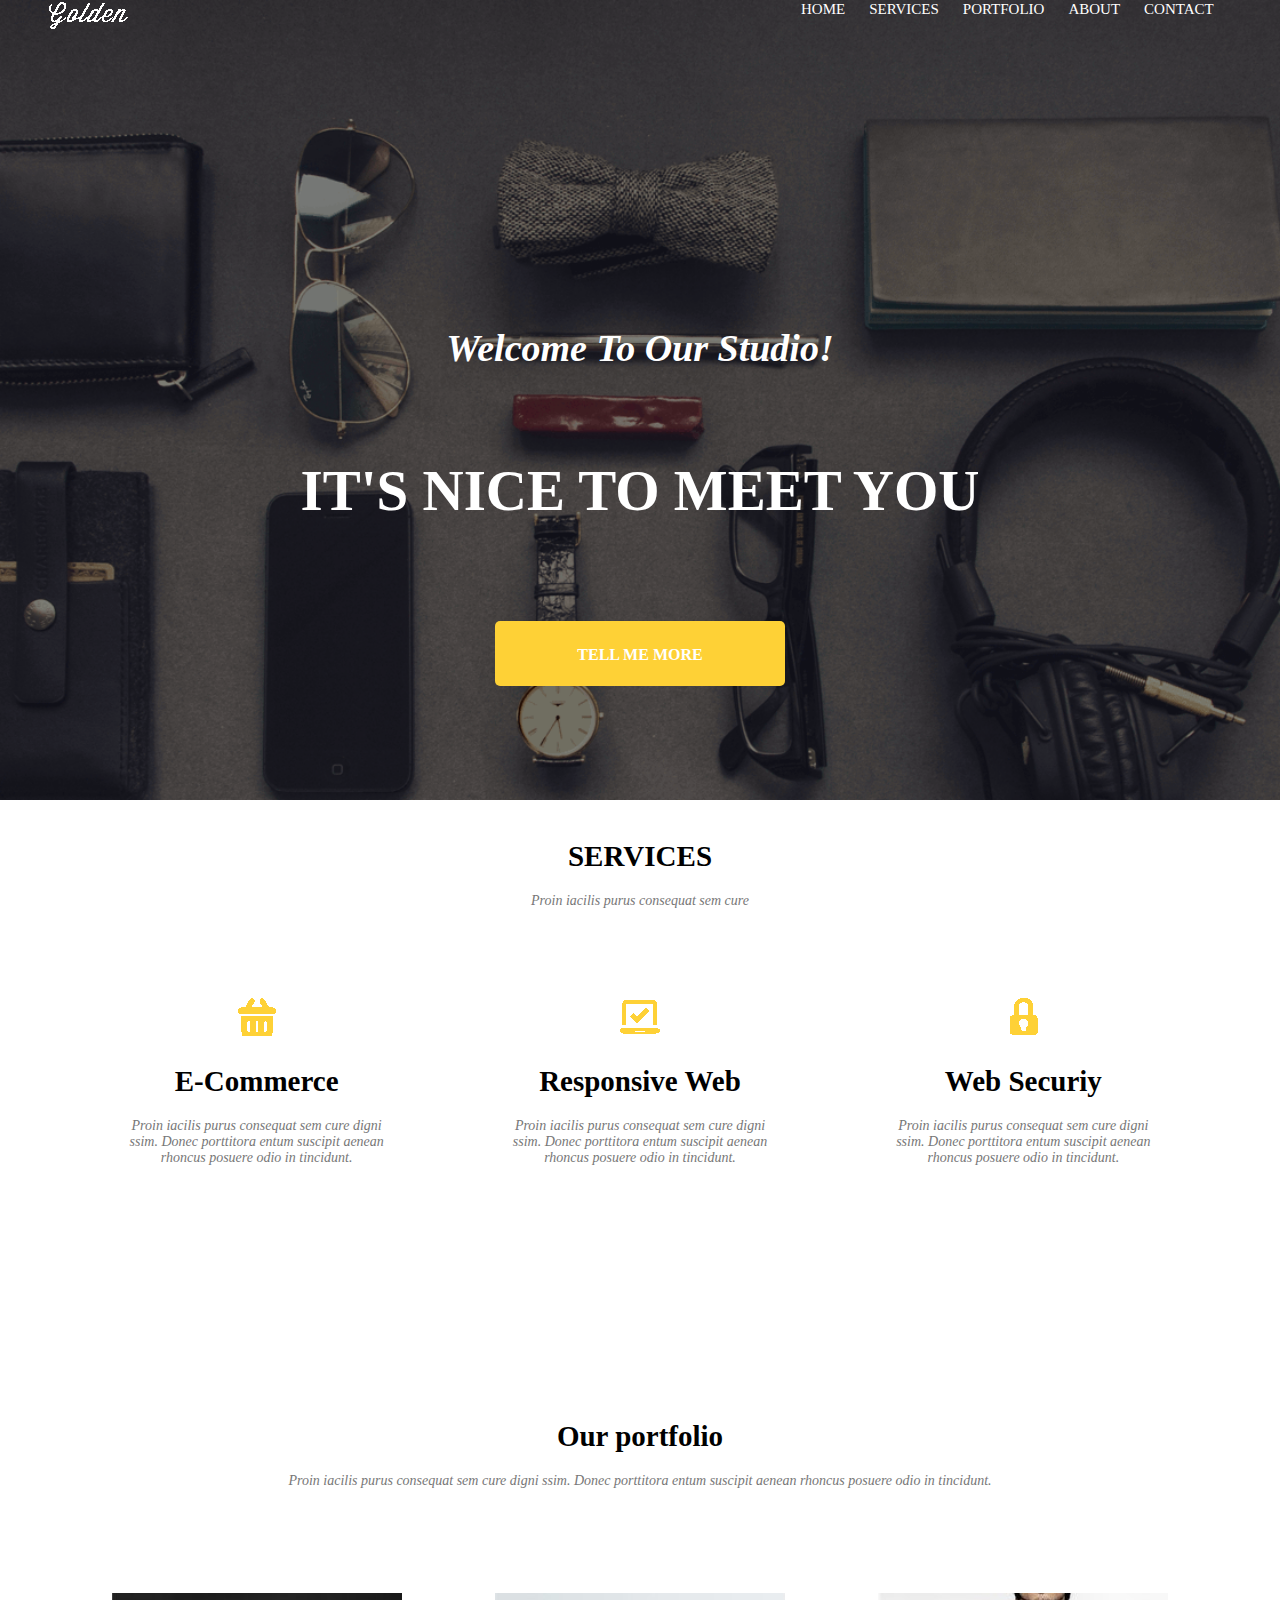
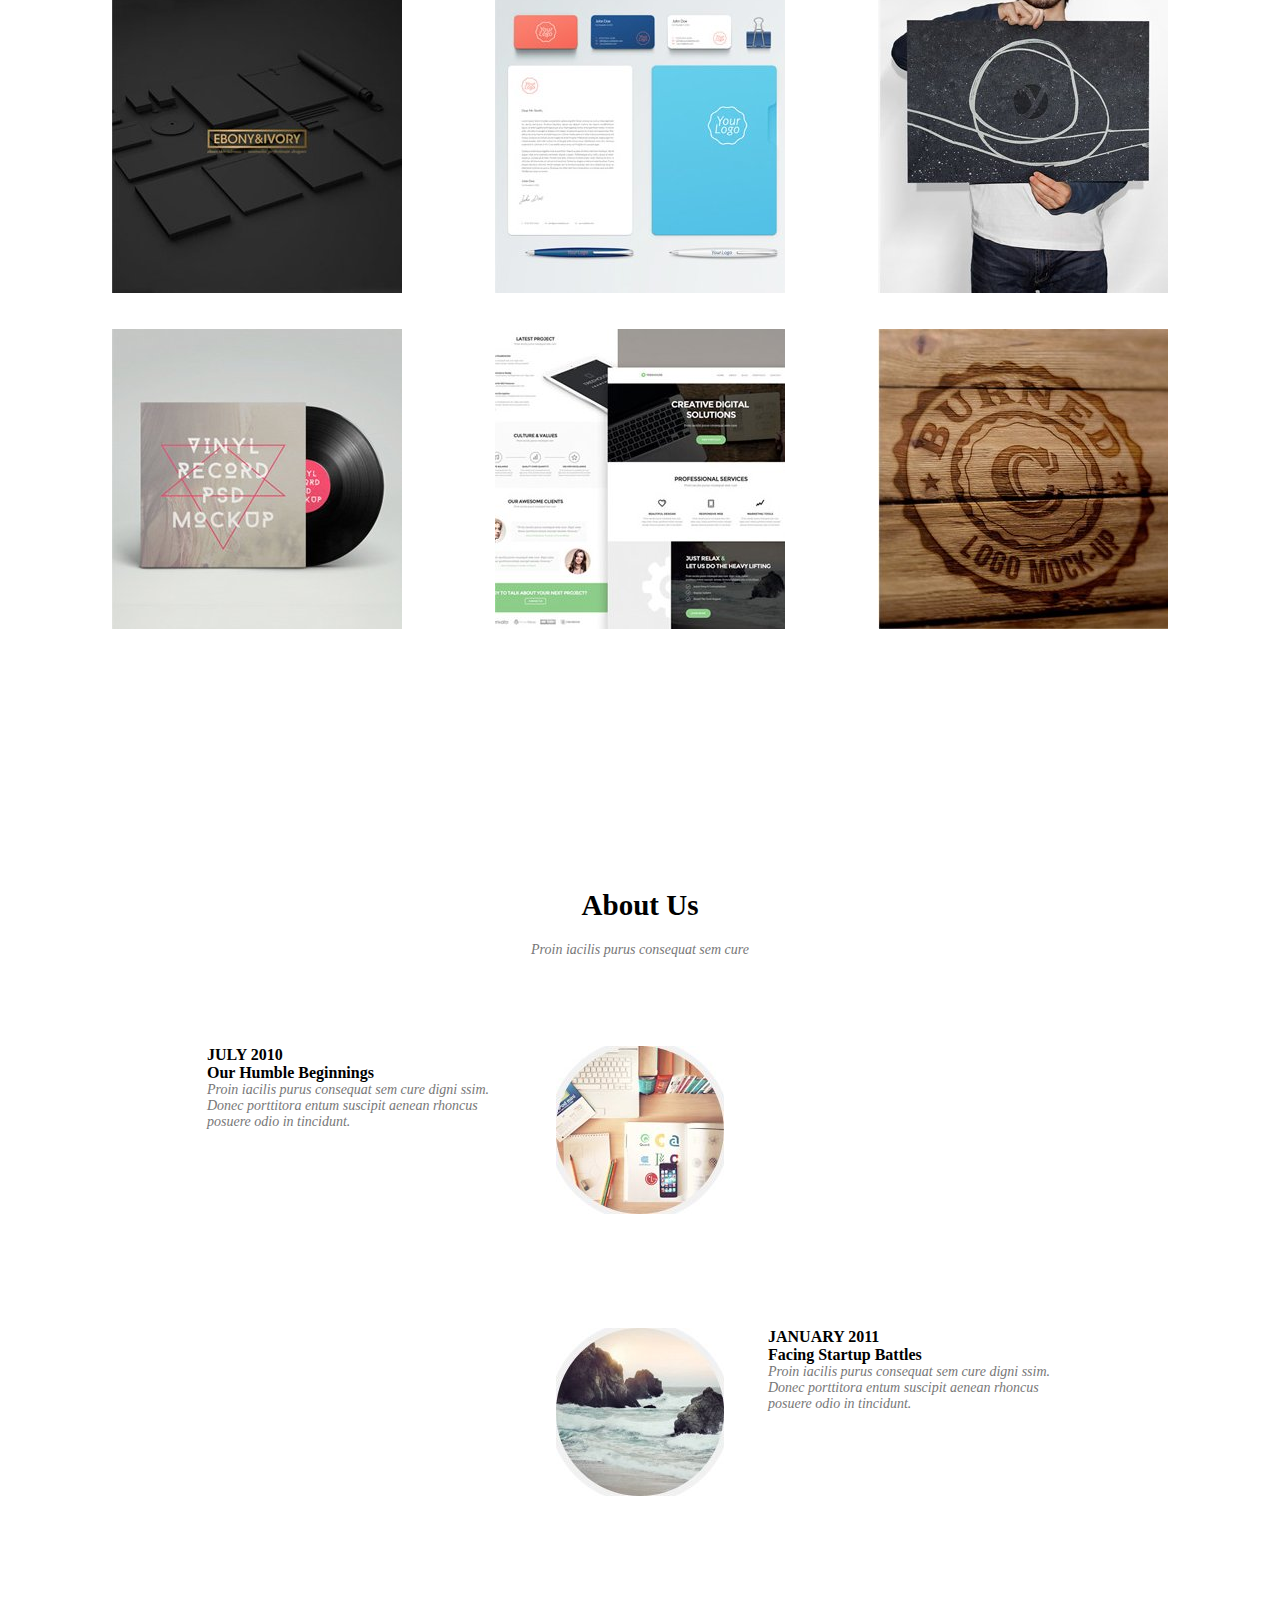
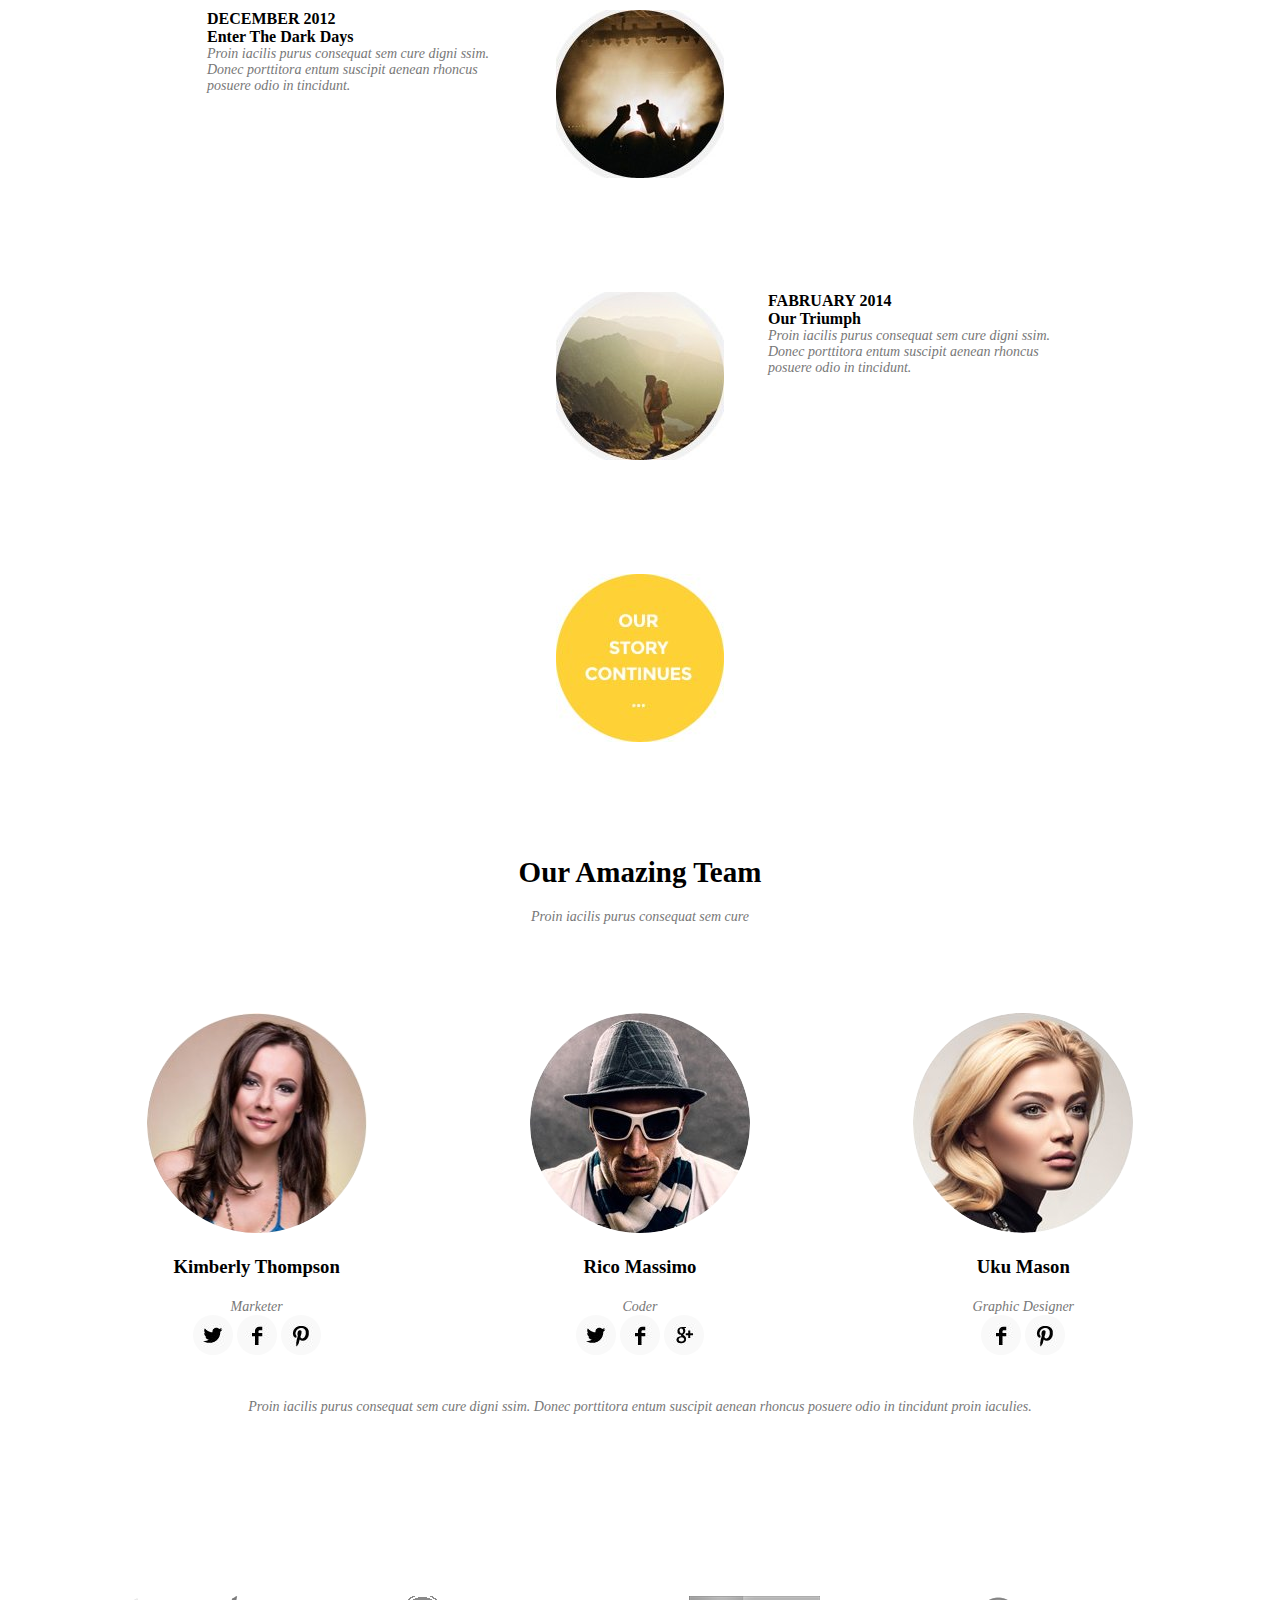
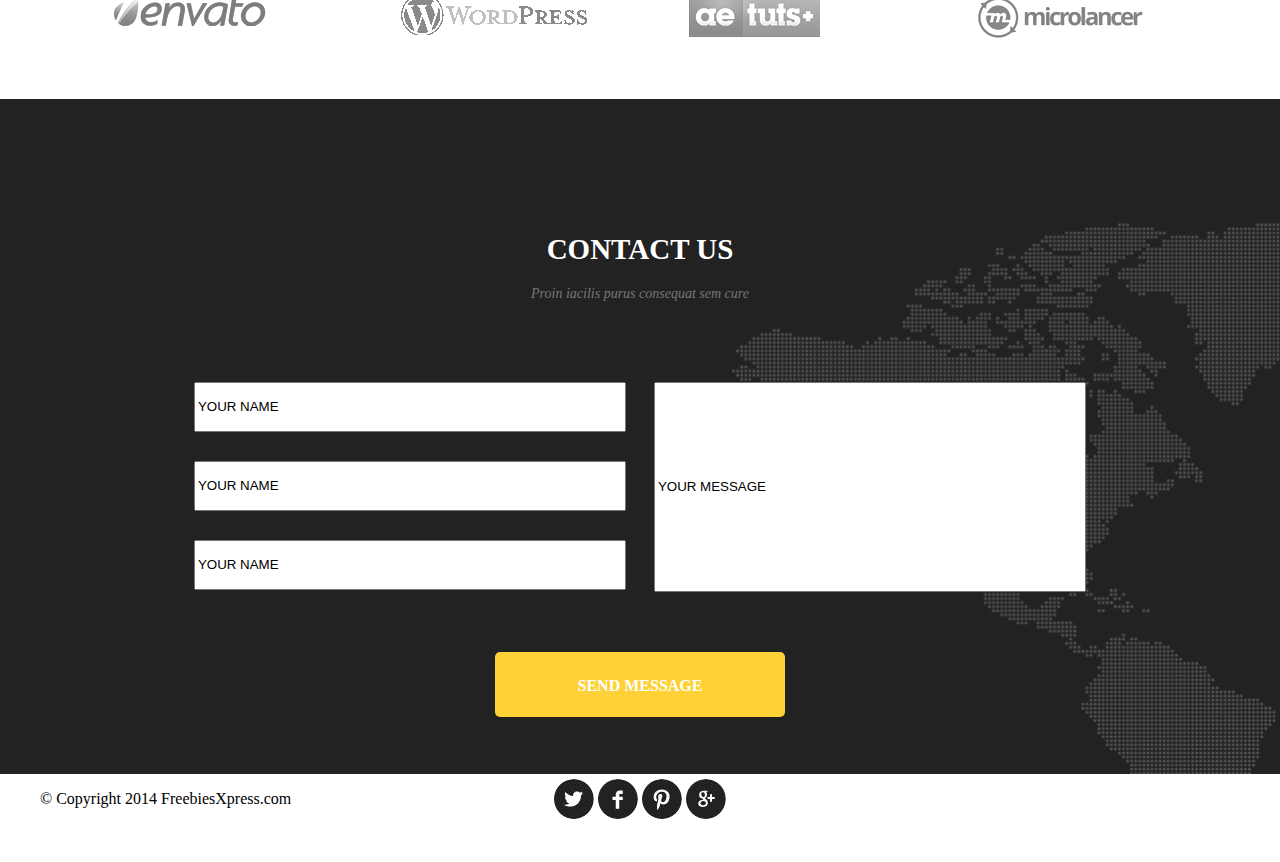
<file: html1/index.html>
<!DOCTYPE html>
<html lang="en">
<head>
  <meta charset="UTF-8">
  <meta name="viewport" content="width=device-width, initial-scale=1.0">
  <meta http-equiv="X-UA-Compatible" content="ie=edge">
  <title>Document</title>
  <link rel="stylesheet" href="style.css">
  <link rel="stylesheet" href="media.css">
</head>
<body>
  <div id="header">
      <head>
          <div class="header__flex-container">
          <div class="header__logo"><a href="#"><img src="img/logo.png" alt=""></a></div>
          <nav class="menu">
            <ul>
              <li><a href="#header">HOME</a></li>
              <li><a href="#services">SERVICES</a></li>
              <li><a href="#our-portfolio">PORTFOLIO</a></li>
              <li><a href="#about-us">ABOUT</a></li>
              <li><a href="#contact-us">CONTACT</a></li>
            </ul>
          </nav>
        </div>
      </head>

      <div class="header__container_welcome">
        <h2>Welcome To Our Studio!</h2>
        <h1>IT'S NICE TO MEET YOU</h1>
        <a class="header__container_welcome__btn" href="#">TELL ME MORE</a>
      </div>

  </div>

  <section id="services">
    <div class="section-caption">
      <h2>SERVICES</h2>
      <p>Proin iacilis purus consequat sem cure</p>
    </div>

    <div class="container">
      <div class="container__item e-commercial">
        <h2>E-Commerce</h2>
        <p>Proin iacilis purus consequat sem cure digni ssim. Donec porttitora entum suscipit aenean rhoncus posuere odio in tincidunt.</p>
      </div>
      <div class="container__item responsive-web">
        <h2>Responsive Web</h2>
        <p>Proin iacilis purus consequat sem cure digni ssim. Donec porttitora entum suscipit aenean rhoncus posuere odio in tincidunt.</p>
      </div>
      <div class="container__item web-securiy">
        <h2>Web Securiy</h2>
        <p>Proin iacilis purus consequat sem cure digni ssim. Donec porttitora entum suscipit aenean rhoncus posuere odio in tincidunt.</p>
      </div>
    </div>
</section>

<section id="our-portfolio">
  <div class="section-caption">
    <h2>Our portfolio</h2>
    <p>Proin iacilis purus consequat sem cure digni ssim. Donec porttitora entum suscipit aenean rhoncus posuere odio in tincidunt.</p>
  </div>
  <div class="container">
    <figure class="our-portfolio__flex-container__item">
      <a href="#"></a>
      <figcaption></figcaption>
    </figure>
    <figure class="our-portfolio__flex-container__item">
      <a href="#"></a>
      <figcaption></figcaption>
    </figure>
    <figure class="our-portfolio__flex-container__item">
      <a href="#"></a>
      <figcaption></figcaption>
    </figure>
    <figure class="our-portfolio__flex-container__item">
      <a href="#"></a>
      <figcaption></figcaption>
    </figure>
    <figure class="our-portfolio__flex-container__item">
      <a href="#"></a>
      <figcaption></figcaption>
    </figure>
    <figure class="our-portfolio__flex-container__item">
      <a href="#"></a>
      <figcaption></figcaption>
    </figure>
  </div>
</section>

<section id="about-us">
  <div class="section-caption">
    <h2>About Us</h2>
    <p>Proin iacilis purus consequat sem cure</p>
  </div>

  <div class="about-us__container">

    <div class="about-us__container__item">
      <div class="about-us__container__item-left-text">
        <h4>JULY 2010</h4>
        <h4> Our Humble Beginnings</h4>
        <p>Proin iacilis purus consequat sem cure digni ssim. Donec porttitora entum suscipit aenean rhoncus posuere odio in tincidunt.</p>
      </div>
        <div class="about-us__container__item-image-left">
        <img src="img/history1.jpg" alt="">
      </div>
    </div>

    <div class="about-us__container__item">
        <div class="about-us__container__item-image-right">
          <img src="img/history2.jpg" alt="">
        </div>
        <div class="about-us__container__item-right-text">
         <h4>JANUARY 2011</h4>
         <h4>Facing Startup Battles</h4>
           <p>Proin iacilis purus consequat sem cure digni ssim. Donec porttitora entum suscipit aenean rhoncus posuere odio in tincidunt.</p>
        </div>
      </div>


      <div class="about-us__container__item">
        <div class="about-us__container__item-left-text">
          <h4>DECEMBER 2012</h4>
          <h4>Enter The Dark Days</h4>
          <p>Proin iacilis purus consequat sem cure digni ssim. Donec porttitora entum suscipit aenean rhoncus posuere odio in tincidunt.</p>
         </div>
        <div class="about-us__container__item-image-left">
          <img src="img/history3.jpg" alt="">
        </div>
      </div>

    <div class="about-us__container__item">
      <div class="about-us__container__item-image-right">
        <img src="img/history4.jpg" alt="">
      </div>
        <div class="about-us__container__item-right-text">
         <h4>FABRUARY 2014</h4>
         <h4>Our Triumph</h4>
         <p>Proin iacilis purus consequat sem cure digni ssim. Donec porttitora entum suscipit aenean rhoncus posuere odio in tincidunt.</p>
        </div>
      </div>

        <div class="about-us__container__item">
          <div class="about-us__container__item-image-left">
            <img src="img/history5.jpg" alt="">
          </div>
        </div>
    </div>
  </section>

  <section class="our-team">
    <div class="section-caption">
      <h2>Our Amazing Team</h2>
      <p>Proin iacilis purus consequat sem cure</p>
    </div>
    <div class="container">
      <div class="our-team__item">
        <img src="img/q1.jpg" alt="Kimberly Thompson">
        <h3>Kimberly Thompson</h3>
        <span>Marketer</span><br>
        <div class="social">
          <a href="#" class="twitter"></a>
          <a href="#" class="facebook"></a>
          <a href="#" class="p"></a>
            </div>
      </div>
      <div class="our-team__item">
        <img src="img/q2.jpg" alt="Rico Massimo">
        <h3>Rico Massimo</h3>
        <span>Coder</span>
        <div class="social">
          <a href="#" class="twitter"></a>
          <a href="#" class="facebook"></a>
          <a href="#" class="google"></a>
      </div>
      </div>
      <div class="our-team__item">
        <img src="img/q3.jpg" alt="Uku Mason">
        <h3>Uku Mason</h3>
        <span>Graphic Designer</span>
        <div class="social">
          <a href="#" class="facebook"></a>
          <a href="#" class="p"></a>
      </div>
      </div>
    </div>
    <div class="our-team__text">
       <p>Proin iacilis purus consequat sem cure digni ssim. Donec porttitora entum suscipit aenean rhoncus posuere odio in tincidunt proin iaculies.</p>
    </div>
  </section>

  <div class="logo-container">
    <div class="logo-container__item"><a href="#"></a></div>
    <div class="logo-container__item"><a href="#"></a></div>
    <div class="logo-container__item"><a href="#"></a></div>
    <div class="logo-container__item"><a href="#"></a></div>
  </div>

  <section id="contact-us">
    <div class="contact-us__caption">
      <h2>CONTACT US</h2>
      <p>Proin iacilis purus consequat sem cure</p>
    </div>
  <div class="contact-us__content">
    <form class="contact-us__inputs" action="index.html" method="post">
      <input type="text" name="" value="YOUR NAME">
      <input type="text" name="" value="YOUR NAME">
      <input type="text" name="" value="YOUR NAME">
    </form>
    <form class="contact-us__your-message" action="index.html" method="post">
        <input type="text" name="" value="YOUR MESSAGE">
    </form>
      <a class="footer__btn" href="#">SEND MESSAGE</a>
  </div>
  </section>

  <footer>

    <div class="footer__social">
      <a href="#" class="twitter"></a>
      <a href="#" class="facebook"></a>
      <a href="#" class="p"></a>
      <a href="#" class="google"></a>
    </div>

    <div class="copyright"><qwerty>
      <p>&copy; Copyright 2014 FreebiesXpress.com</p>
    </div>
  </footer>
</body>
</html>
</file>
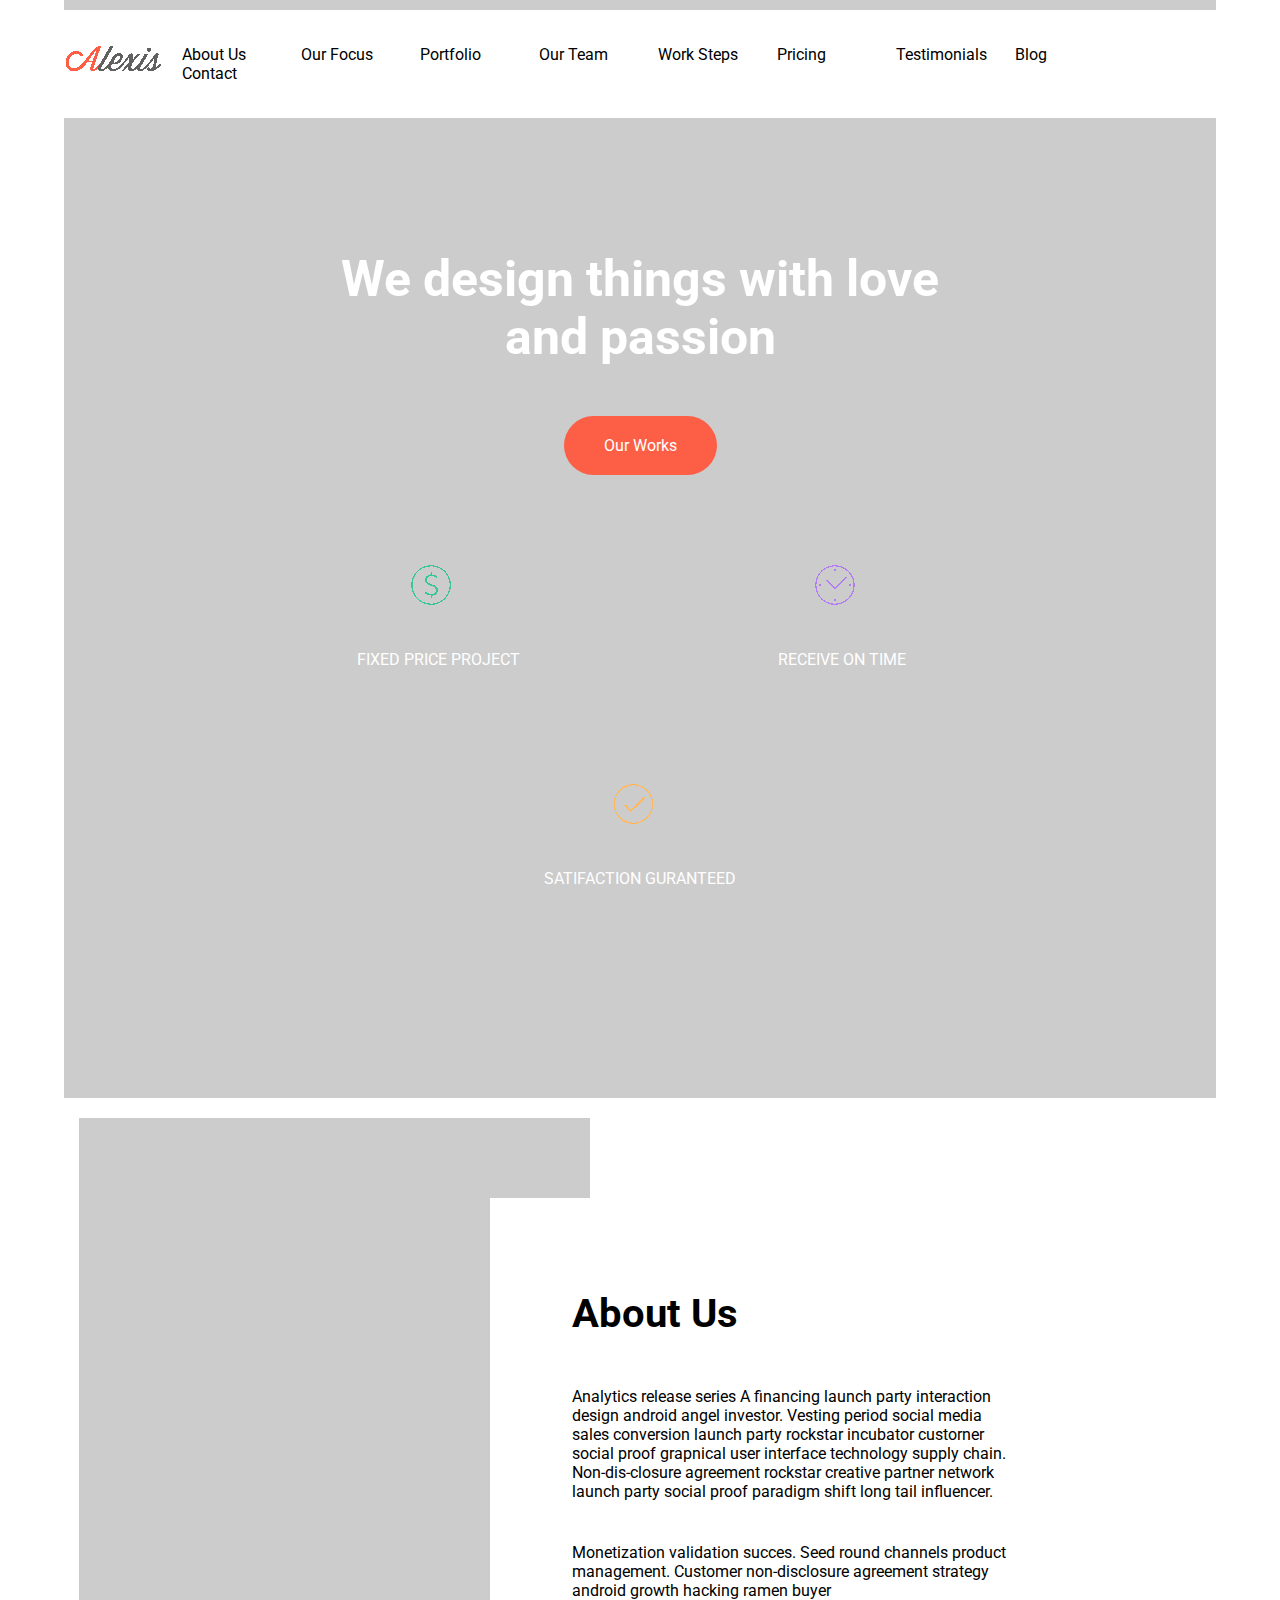
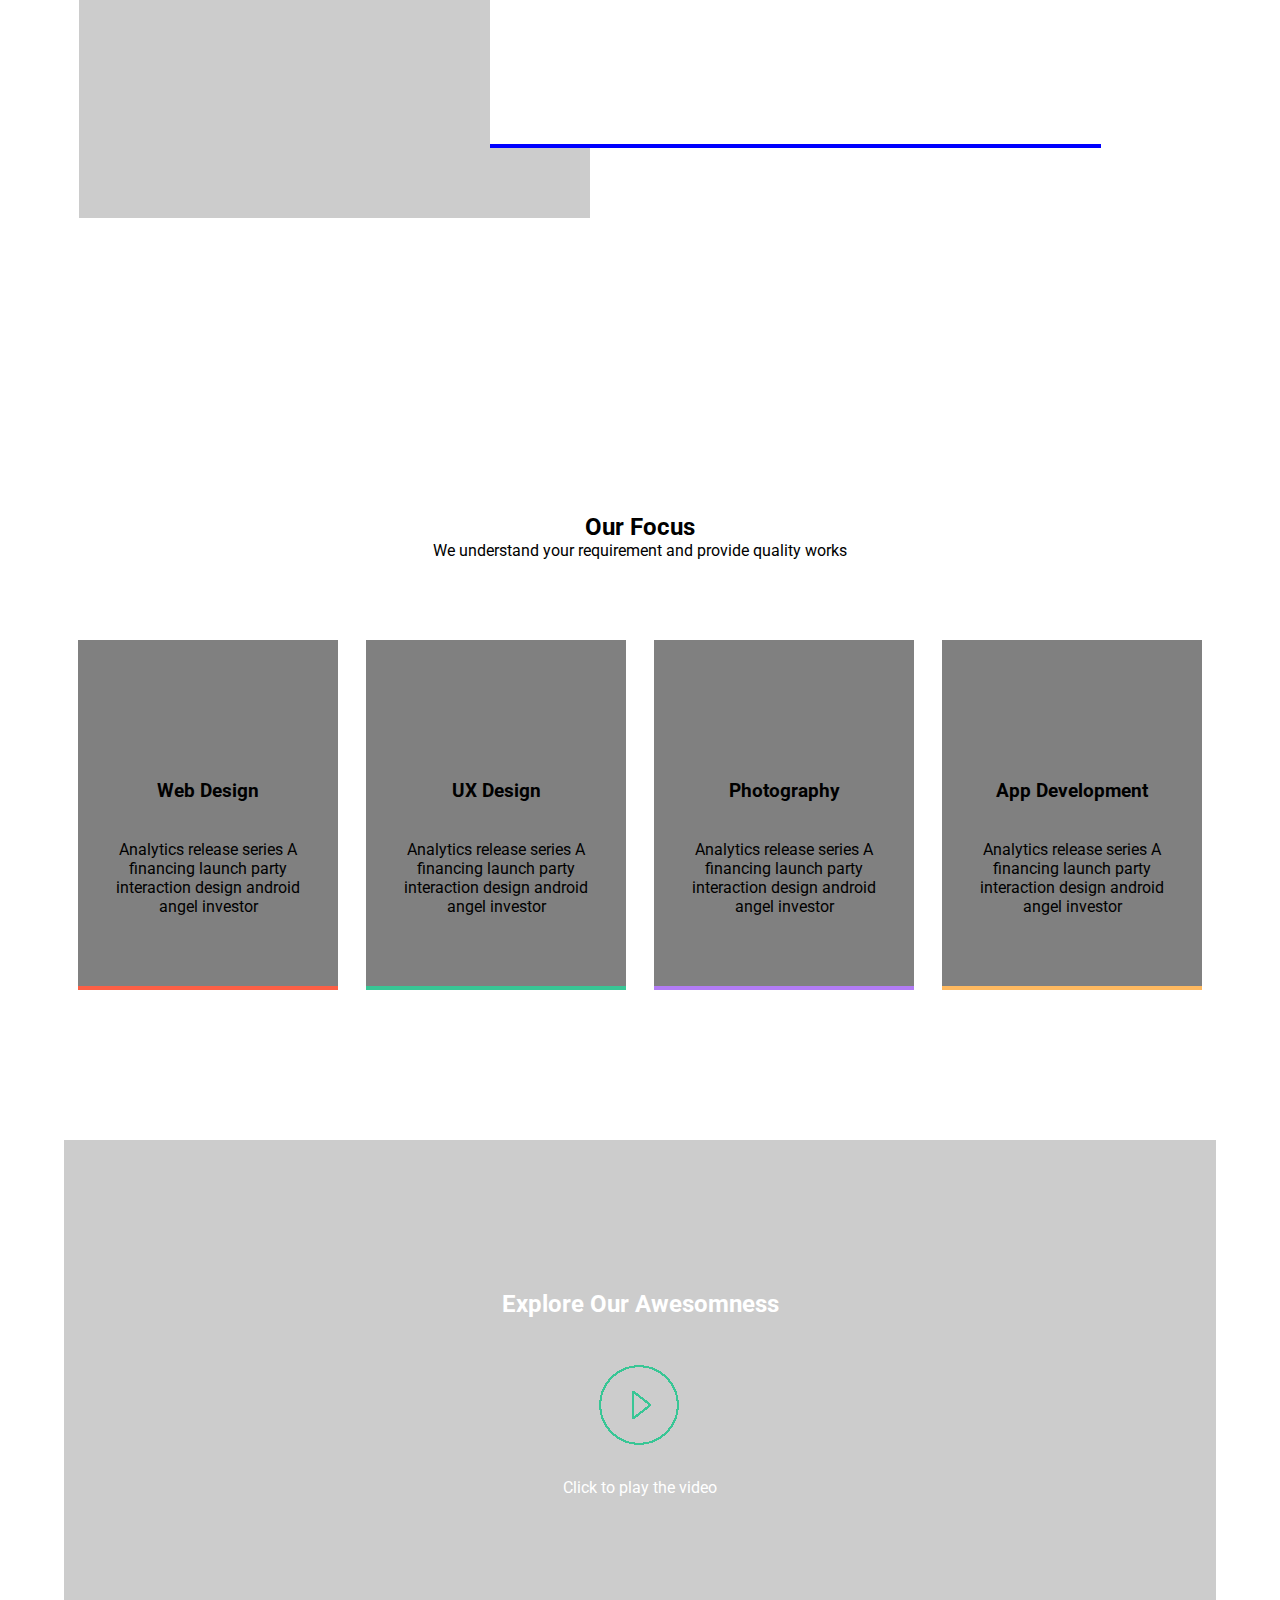
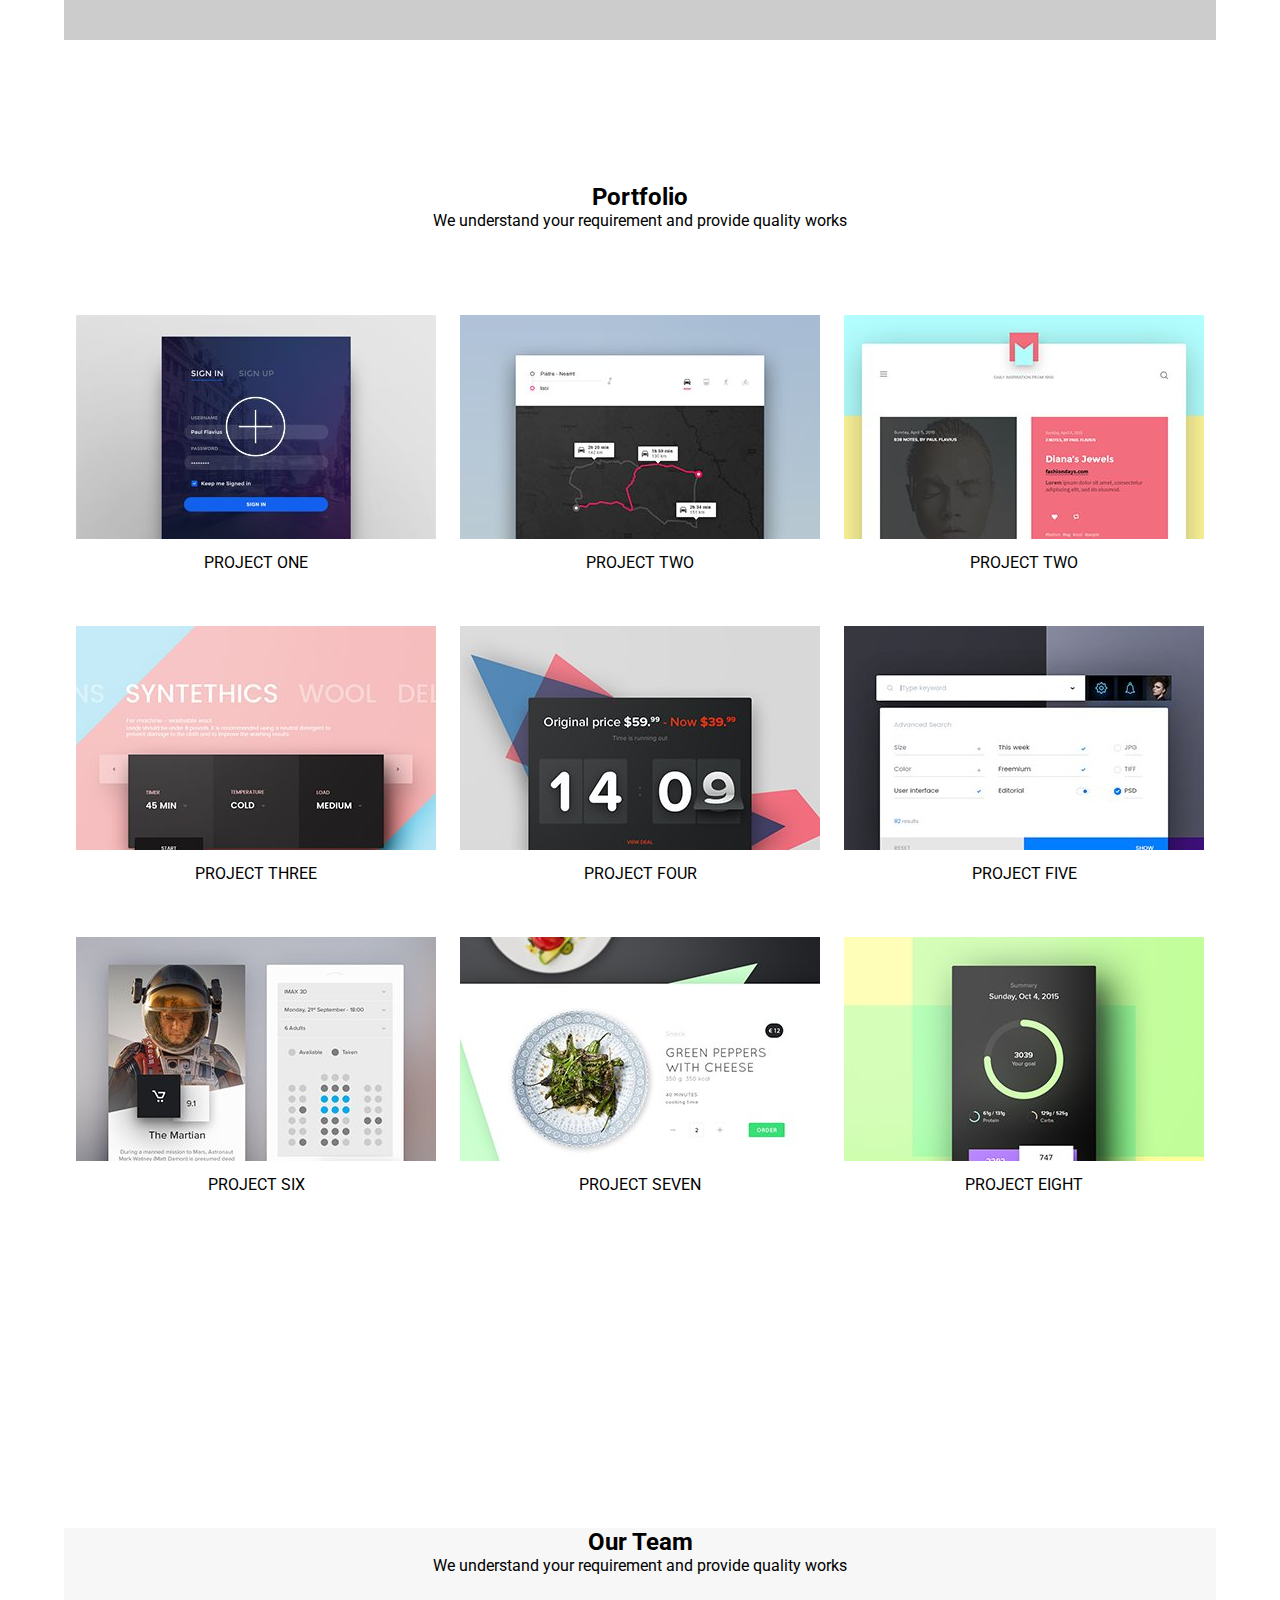
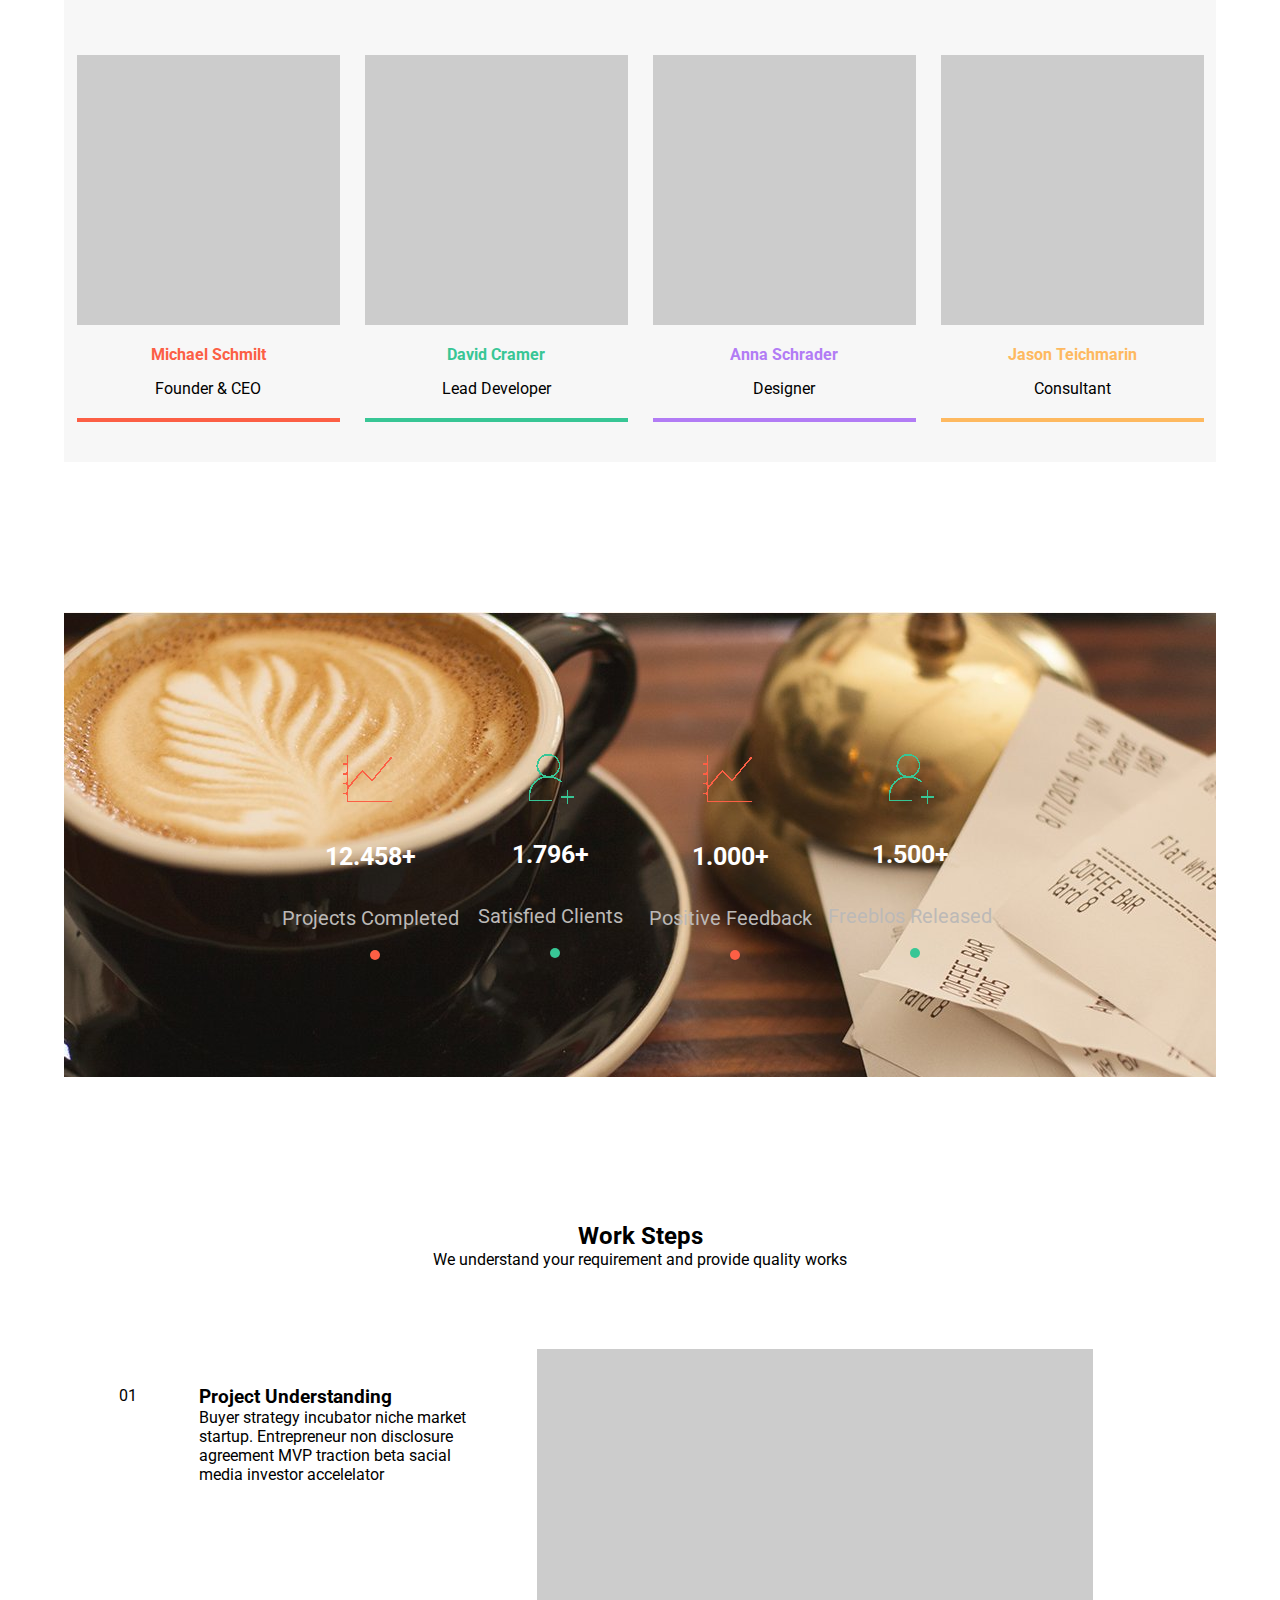
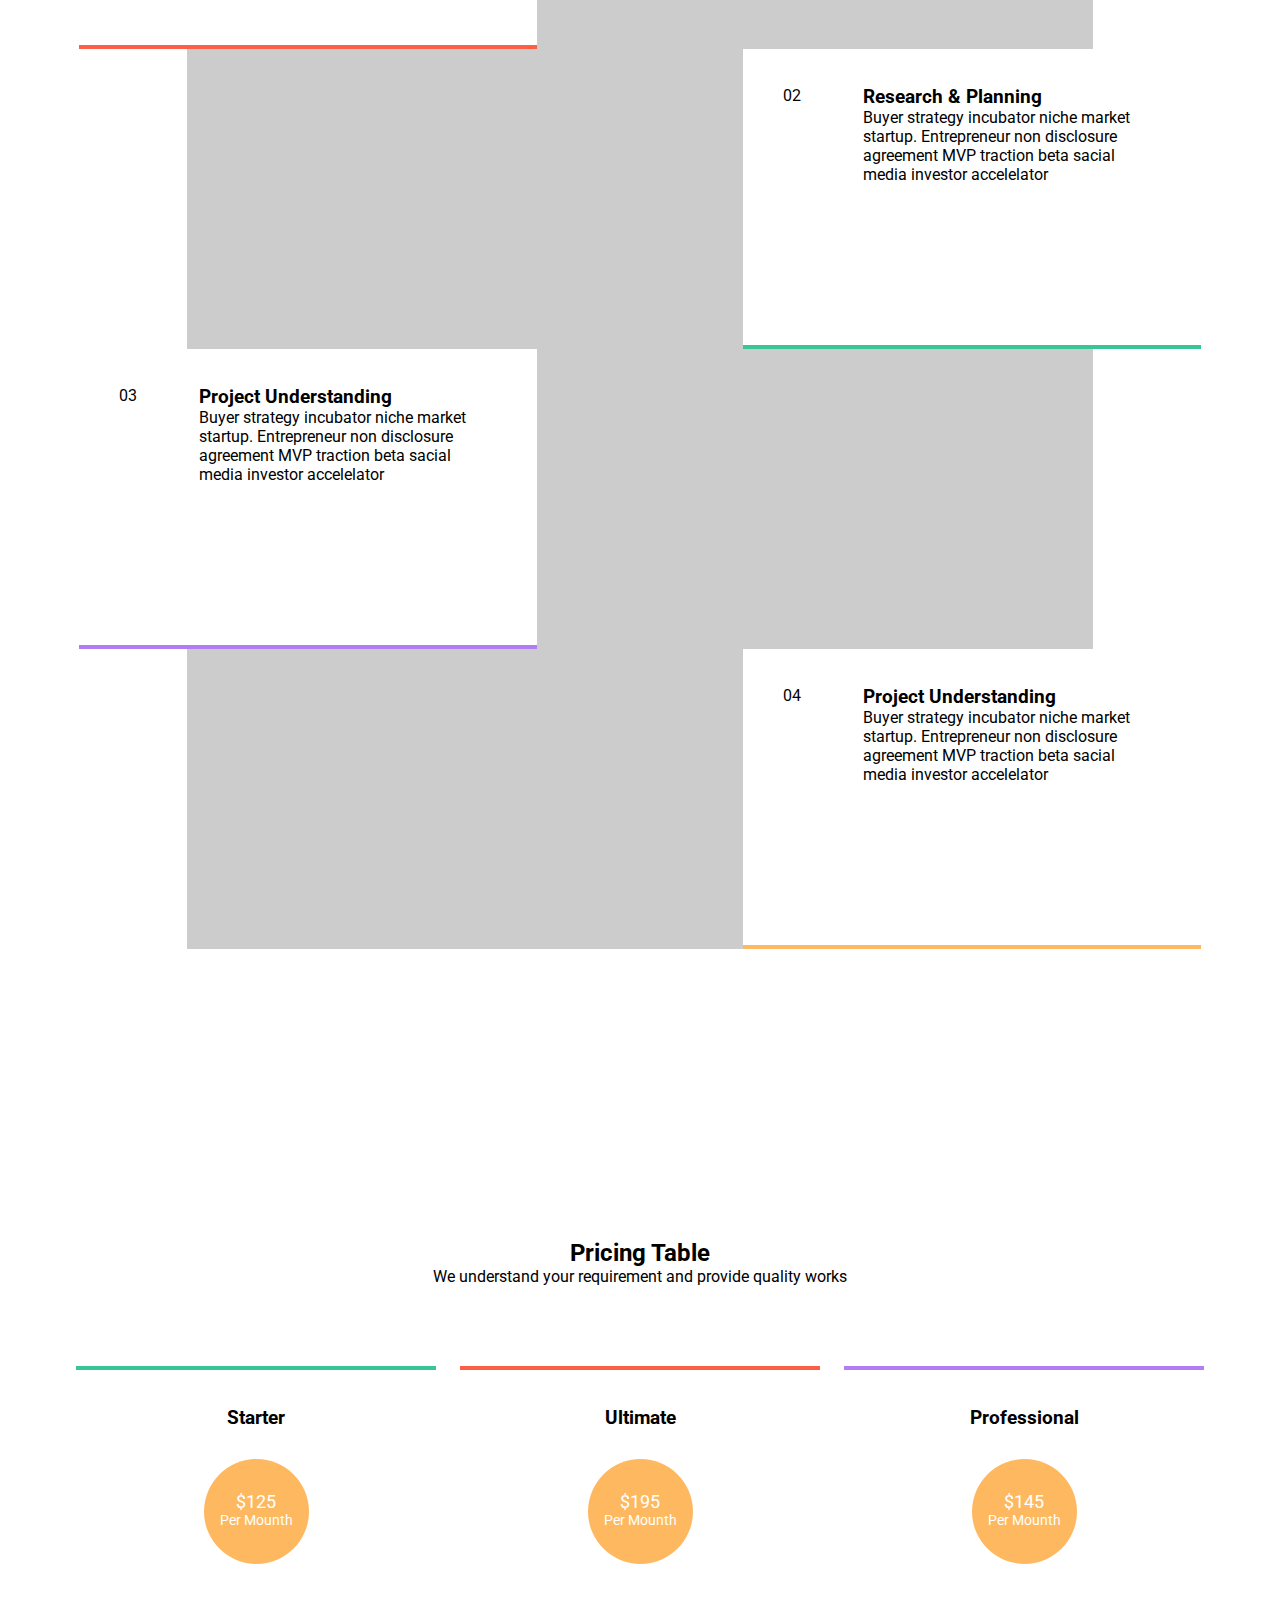
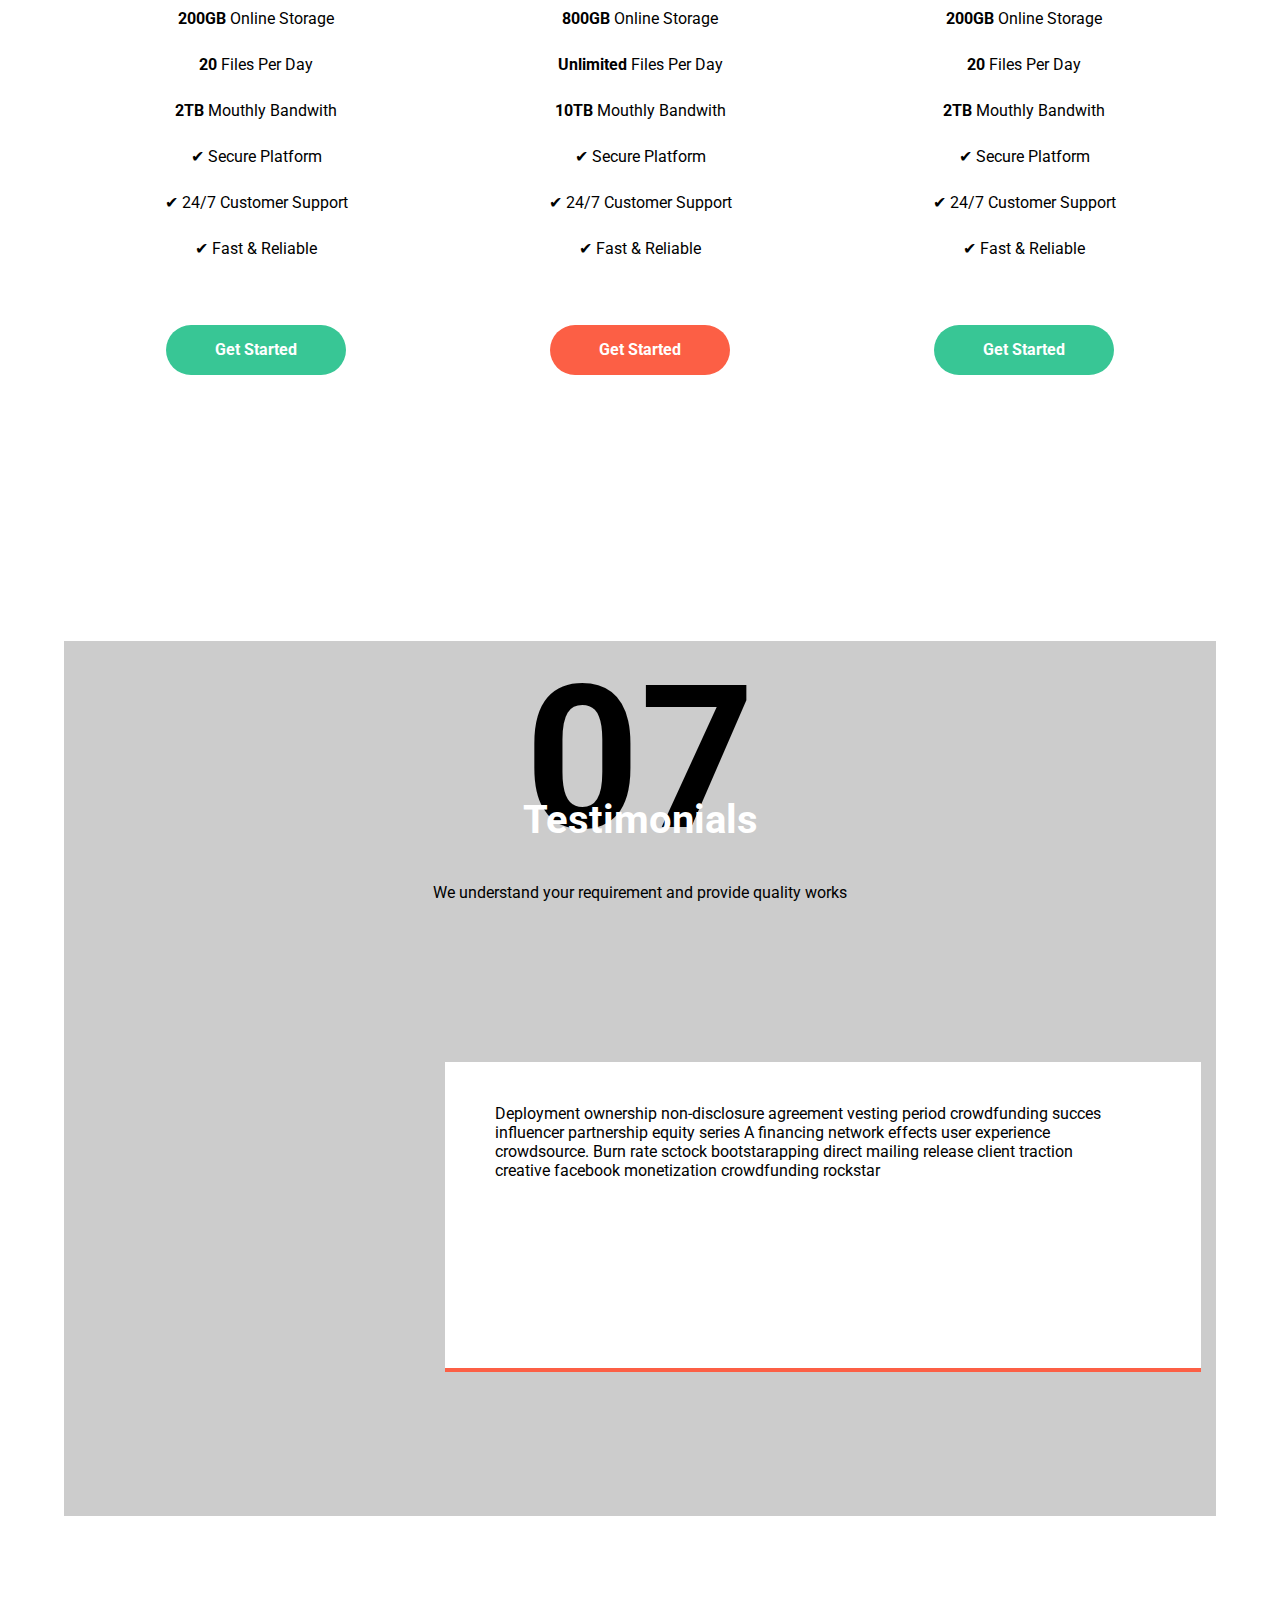
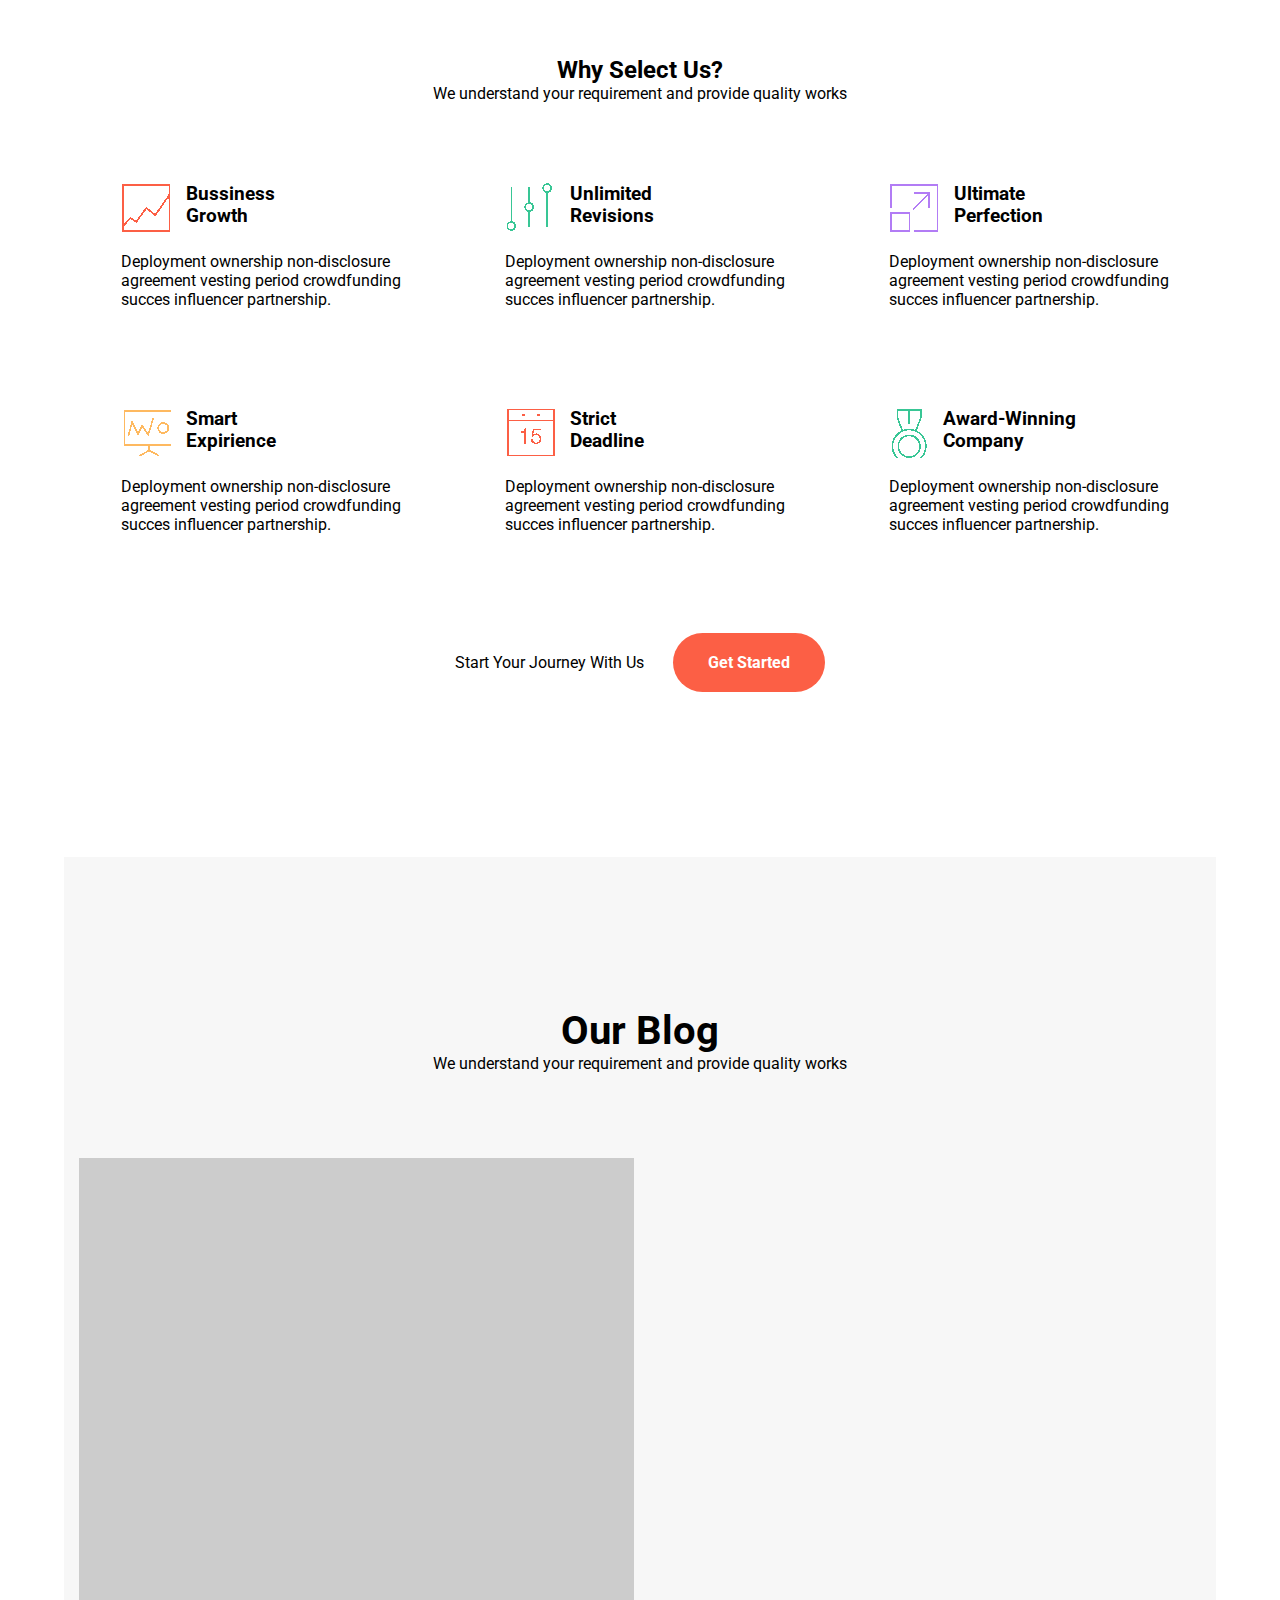
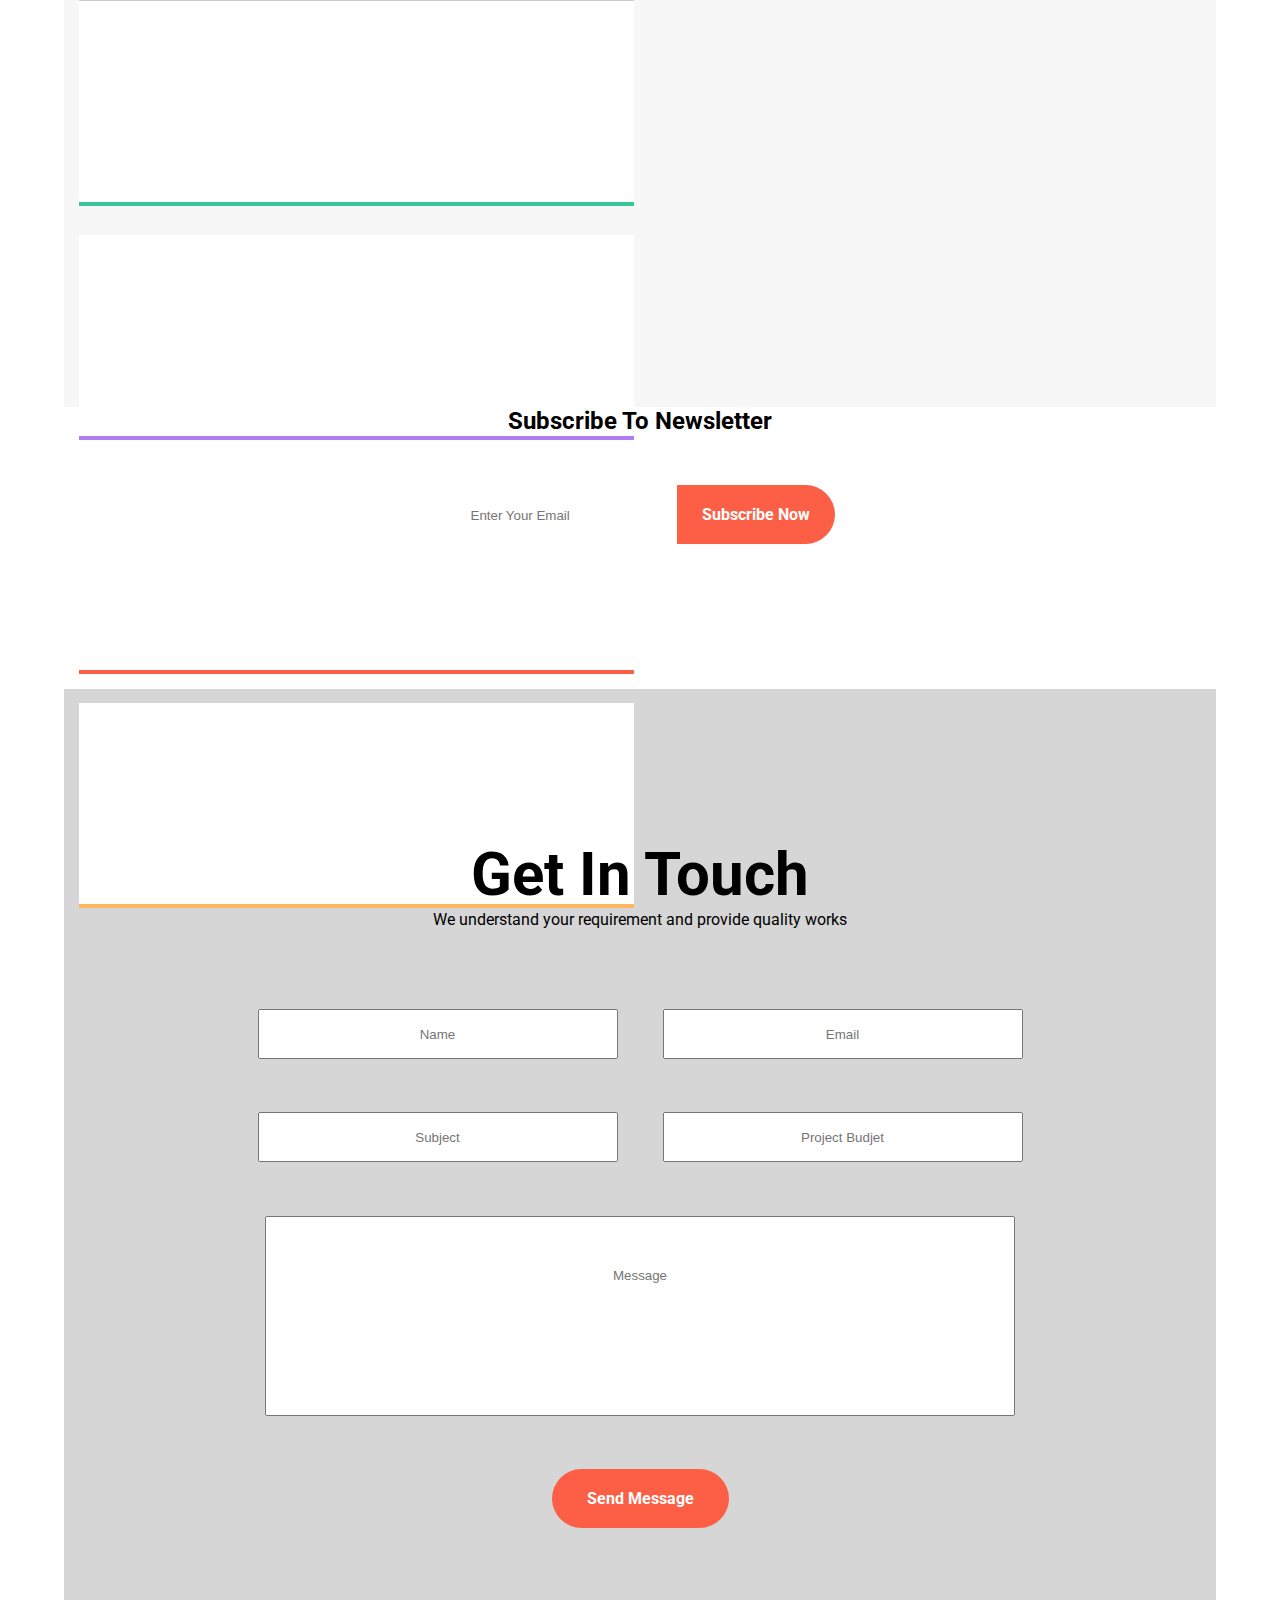
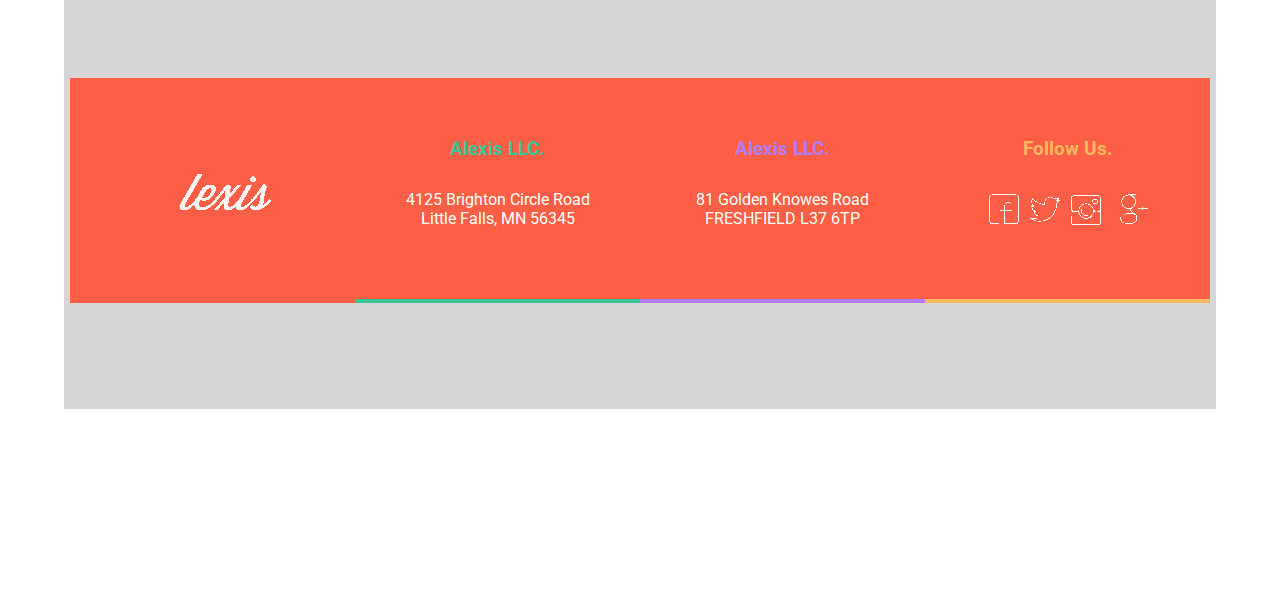
<file: html2/index.html>
<!DOCTYPE html>
<html lang="en">
<head>
  <meta charset="UTF-8">
  <meta name="viewport" content="width=device-width, initial-scale=1.0">
  <meta http-equiv="X-UA-Compatible" content="ie=edge">
  <title>Document</title>
  <link href="https://fonts.googleapis.com/css2?family=Roboto:wght@300&display=swap" rel="stylesheet">
  <link rel="stylesheet" href="css/style.css">
  <link rel="stylesheet" href="css/media.css">
</head>
<body>
  <div id="header">
      <header>
        <div class="header__container">
          <a class="header-logo" href="#">
            <img src="img/header-logo.png" alt="logo">
          </a>
          <nav class="menu">
            <ul>
              <li><a href="#about-us">About Us</a></li>
              <li><a href="#our-focus">Our Focus</a></li>
              <li><a href="#portfolio">Portfolio</a></li>
              <li><a href="#our-team">Our Team</a></li>
              <li><a href="#work-steps">Work Steps</a></li>
              <li><a href="#pricing-table">Pricing</a></li>
              <li><a href="#testimomials">Testimonials</a></li>
              <li><a href="#our-blog">Blog</a></li>
              <li><a href="#get-in-touch">Contact</a></li>
            </ul>
          </nav>
        </div>
      </header>
      <div class="header__content">
        <h1>We design things with love and passion</h1>
        <a class="header__content__btn" href="#">Our Works</a>
        <div class="flex-container">
          <div class="something">FIXED PRICE PROJECT</div>
          <div class="something">RECEIVE ON TIME</div>
          <div class="something">SATIFACTION GURANTEED</div>
        </div>
      </div>
  </div>

  <section id="about-us">
    <div class="about-us__square"></div>
    <div class="about-us__content">
      <h2>About Us</h2>
      <p>Analytics release series A financing launch party interaction design android angel investor. Vesting period social media sales conversion launch party rockstar incubator custorner social proof grapnical user interface technology supply chain. Non-dis-closure agreement rockstar creative partner network launch party social proof paradigm shift long tail influencer.</p>
      <p>Monetization validation succes. Seed round channels product management. Customer non-disclosure agreement strategy android growth hacking ramen buyer</p>
    </div>
  </section>

  <section id="our-focus">
    <h2>Our Focus</h2>
    <span>We understand your requirement and provide quality works</span>
    <div class="our-focus__container">
      <div class="our-focus__container__item">
        <h3>Web Design</h3>
        <p>Analytics release series A financing launch party interaction design android angel investor</p>
      </div>
      <div class="our-focus__container__item">
        <h3>UX Design</h3>
        <p>Analytics release series A financing launch party interaction design android angel investor</p>
      </div>
      <div class="our-focus__container__item">
        <h3>Photography</h3>
        <p>Analytics release series A financing launch party interaction design android angel investor</p>
      </div>
      <div class="our-focus__container__item">
        <h3>App Development</h3>
        <p>Analytics release series A financing launch party interaction design android angel investor</p>
      </div>
    </div>
  </section>

  <section id="explore-our-awesomness">
    <h2>Explore Our Awesomness</h2>
    <div class="explore-our-awesomness__play"></div>
    <span>Click to play the video</span>
  </section>

  <section id="portfolio">
    <h2>Portfolio</h2>
    <span>We understand your requirement and provide quality works</span>
    <div class="portfolio__container">
      <div class="portfolio__container__item">
        <img src="img/pr-one.jpg" alt="poject pne">
        <span>PROJECT ONE</span>
      </div>
      <div class="portfolio__container__item">
        <img src="img/pr-2.jpg" alt="poject one">
        <span>PROJECT TWO</span>
      </div>
      <div class="portfolio__container__item">
        <img src="img/pr-3.jpg" alt="poject two">
        <span>PROJECT TWO</span>
      </div>
      <div class="portfolio__container__item">
        <img src="img/pr-4.jpg" alt="poject three">
        <span>PROJECT THREE</span>
      </div>
      <div class="portfolio__container__item">
        <img src="img/pr-5.jpg" alt="poject four">
        <span>PROJECT FOUR</span>
      </div>
      <div class="portfolio__container__item">
        <img src="img/pr-6.jpg" alt="poject five">
        <span>PROJECT FIVE</span>
      </div>
      <div class="portfolio__container__item">
        <img src="img/pr-7.jpg" alt="poject six">
        <span>PROJECT SIX</span>
      </div>
      <div class="portfolio__container__item">
        <img src="img/pr-8.jpg" alt="poject seven">
        <span>PROJECT SEVEN</span>
      </div>
      <div class="portfolio__container__item">
        <img src="img/pr-9.jpg" alt="poject eight">
        <span>PROJECT EIGHT</span>
      </div>
    </div>
  </section>


  <section id="our-team">
    <h2>Our Team</h2>
    <span>We understand your requirement and provide quality works</span>
    <div class="our-team__container">
      <div class="our-team__container__item">
        <div class="our-team__image"></div>
        <h4>Michael Schmilt</h4>
        <span>Founder & CEO</span>
      </div>

      <div class="our-team__container__item">
            <div class="our-team__image"></div>
            <h4>David Cramer</h4>
            <span>Lead Developer</span>
      </div>

      <div class="our-team__container__item">
            <div class="our-team__image"></div>
            <h4>Anna Schrader</h4>
            <span>Designer</span>
      </div>

      <div class="our-team__container__item">
            <div class="our-team__image"></div>
            <h4>Jason Teichmarin</h4>
            <span>Consultant</span>
      </div>
    </div>
  </section>

  <section id="stats">
    <div class="stats__container">

    <div class="some-flex">
      <div class="stats__container__item">
        <h3>12.458+</h3>
        <span>Projects Completed</span>
      </div>
      <div class="stats__container__item">
        <h3>1.796+</h3>
        <span>Satisfied Clients</span>
      </div>
    </div>

    <div class="some-flex">
        <div class="stats__container__item">
        <h3>1.000+</h3>
        <span>Positive Feedback</span>
      </div>
      <div class="stats__container__item">
        <h3>1.500+</h3>
        <span>Freeblos Released</span>
      </div>
          </div>
    </div>
  </section>

  <section id="work-steps">
    <h2>Work Steps</h2>
    <span>We understand your requirement and provide quality works</span>
    <div class="work-steps__container">

    <div class="work-steps__item-container">
        <div class="work-steps__container-left">
        <div class="work-steps__container__item">
          <h3>Project Understanding</h3>
          <p>Buyer strategy incubator niche market startup. Entrepreneur non disclosure agreement MVP traction beta sacial media investor accelelator</p>
        </div>
        <div class="work-steps__square"></div>
      </div>
    </div>

      <div class="work-steps__item-container">
        <div class="work-steps__container-right">
          <div class="work-steps__square"></div>
          <div class="work-steps__container__item">
            <h3>Research & Planning</h3>
            <p>Buyer strategy incubator niche market startup. Entrepreneur non disclosure agreement MVP traction beta sacial media investor accelelator</p>
          </div>
        </div>
      </div>

    <div class="work-steps__item-container">
        <div class="work-steps__container-left">
        <div class="work-steps__container__item">
          <h3>Project Understanding</h3>
          <p>Buyer strategy incubator niche market startup. Entrepreneur non disclosure agreement MVP traction beta sacial media investor accelelator</p>
        </div>
        <div class="work-steps__square"></div>
      </div>
    </div>

    <div class="work-steps__item-container">
        <div class="work-steps__container-right">
        <div class="work-steps__square"></div>
        <div class="work-steps__container__item">
          <h3>Project Understanding</h3>
          <p>Buyer strategy incubator niche market startup. Entrepreneur non disclosure agreement MVP traction beta sacial media investor accelelator</p>
        </div>
      </div>
    </div>

    </div>
  </section>


  <section id="pricing-table">
    <h2>Pricing Table</h2>
    <span>We understand your requirement and provide quality works</span>
    <div class="pricing-table__container">
      <div class="pricing-table__container__item">
        <h3>Starter</h3>
        <div class="pricing-table__circle">
          <span class="pricing-table__price">$125</span>
          <span class="pricing-table__timespan">Per Mounth</span>
        </div>
        <ul>
          <li><span class="text-bold">200GB</span> Online Storage</li>
          <li><span class="text-bold">20</span> Files Per Day</li>
          <li><span class="text-bold">2TB</span> Mouthly Bandwith</li>
          <li class="checked-before">Secure Platform</li>
          <li class="checked-before">24/7 Customer Support</li>
          <li class="checked-before">Fast & Reliable</li>
        </ul>
        <a href="" class="pricing-table__container__item__botton">Get Started</a>
      </div>
      <div class="pricing-table__container__item">
        <h3>Ultimate</h3>
        <div class="pricing-table__circle">
          <span class="pricing-table__price">$195</span>
          <span class="pricing-table__timespan">Per Mounth</span>
        </div>
        <ul>
          <li><span class="text-bold">800GB</span> Online Storage</li>
          <li><span class="text-bold">Unlimited</span> Files Per Day</li>
          <li><span class="text-bold">10TB</span> Mouthly Bandwith</li>
          <li class="checked-before">Secure Platform</li>
          <li class="checked-before">24/7 Customer Support</li>
          <li class="checked-before">Fast & Reliable</li>
        </ul>
          <a href="" class="pricing-table__container__item__botton">Get Started</a>
      </div>
      <div class="pricing-table__container__item">
        <h3>Professional</h3>
        <div class="pricing-table__circle">
          <span class="pricing-table__price">$145</span>
          <span class="pricing-table__timespan">Per Mounth</span>
        </div>
        <ul>
          <li><span class="text-bold">200GB</span> Online Storage</li>
          <li><span class="text-bold">20</span> Files Per Day</li>
          <li><span class="text-bold">2TB</span> Mouthly Bandwith</li>
          <li class="checked-before">Secure Platform</li>
          <li class="checked-before">24/7 Customer Support</li>
          <li class="checked-before">Fast & Reliable</li>
        </ul>
          <a href="" class="pricing-table__container__item__botton">Get Started</a>
      </div>
    </div>
  </section>

  <section id="testimomials">
    <span class="testimomials-quantity">07</span>
    <h2>Testimonials</h2>
    <span class="testimomials__span">We understand your requirement and provide quality works</span>
  <div class="testimomials__conteiner">
      <div class="testimomials__content">
        <p>Deployment ownership non-disclosure agreement vesting period crowdfunding succes influencer partnership equity series A financing network effects user experience crowdsource. Burn rate sctock bootstarapping direct mailing release client traction creative facebook monetization crowdfunding rockstar</p>
      </div>
  </div>
  </section>

  <section id="why-select-us">
    <h2>Why Select Us?</h2>
    <span>We understand your requirement and provide quality works</span>
    <div class="why-select-us__container">
      <div class="why-select-us__container__item">
        <h3>Bussiness<br>Growth</h3>
        <p>Deployment ownership non-disclosure agreement vesting period crowdfunding succes influencer partnership.</p>
      </div>
      <div class="why-select-us__container__item">
          <h3>Unlimited<br>Revisions</h3>
          <p>Deployment ownership non-disclosure agreement vesting period crowdfunding succes influencer partnership.</p>
      </div>
      <div class="why-select-us__container__item">
          <h3>Ultimate<br>Perfection</h3>
          <p>Deployment ownership non-disclosure agreement vesting period crowdfunding succes influencer partnership.</p>
      </div>
      <div class="why-select-us__container__item">
          <h3>Smart<br>Expirience</h3>
          <p>Deployment ownership non-disclosure agreement vesting period crowdfunding succes influencer partnership.</p>
      </div>
      <div class="why-select-us__container__item">
          <h3>Strict<br>Deadline</h3>
          <p>Deployment ownership non-disclosure agreement vesting period crowdfunding succes influencer partnership.</p>
      </div>
      <div class="why-select-us__container__item">
          <h3>Award-Winning<br>Company</h3>
          <p>Deployment ownership non-disclosure agreement vesting period crowdfunding succes influencer partnership.</p>
      </div>
    </div>
    <div class="why-select-us__start-your-journey__container">
      <span>Start Your Journey With Us</span>
      <a href="" class="why-select-us__start-your-journey__button">Get Started</a>
    </div>
  </section>

  <section id="our-blog">
    <h2>Our Blog</h2>
    <span>We understand your requirement and provide quality works</span>
    <div class="our-blog__container">
      <div class="our-blog__square"></div>
      <div class="our-blog__container__item"></div>
      <div class="our-blog__container__item"></div>
      <div class="our-blog__container__item"></div>
      <div class="our-blog__container__item"></div>
    </div>
  </section>

  <section id="subscribe-to-newsletter">
    <h2>Subscribe To Newsletter</h2>
    <input type="email" placeholder="Enter Your Email" name="" value="">
    <a href="#" class="subscribe-to-newsletter__button">Subscribe Now</a>
  </section>

  <section id="get-in-touch">
    <h2>Get In Touch</h2>
    <span>We understand your requirement and provide quality works</span>
    <form class="get-in-touch__container">
      <input type="text" placeholder="Name" class="get-in-touch__container__input">
      <input type="email" placeholder="Email" class="get-in-touch__container__input">
      <input type="text" placeholder="Subject" class="get-in-touch__container__input">
      <input type="email" placeholder="Project Budjet" class="get-in-touch__container__input">
      <input type="callback" placeholder="Message" class="get-in-touch__your-message">
    </form>
    <a href="#" class="get-in-touch__button">Send Message</a>

    <footer>
      <div class="footer__container">
        <div class="footer__container__item">
          <a class="header-logo" href="#">
            <img src="img/logo-footer.png" alt="logo">
          </a>
        </div>
        <div class="footer__container__item">
          <h3>Alexis LLC.</h3>
          <span>4125 Brighton Circle Road</span>
          <span>Little Falls, MN 56345</span>
        </div>
        <div class="footer__container__item">
          <h3>Alexis LLC.</h3>
          <span>81 Golden Knowes Road</span>
          <span>FRESHFIELD L37 6TP</span>
        </div>
        <div class="footer__container__item">
          <h3>Follow Us.</h3>
          <ul class="footer__social-net">
            <li><a href="#"></a> </li>
            <li><a href="#"></a></li>
            <li><a href="#"></a></li>
            <li><a href="#"></a></li>
          </ul>
        </div>
      </div>
    </footer>
  </section>


  <script src="js/script.js">

  </script>
</body>
</html>
</file>
<file: html1/style.css>
*{
  box-sizing: border-box;
}
a{
  text-decoration: none;
  display: inline-block;
}
ul, li{
  list-style: none;
  padding: 0;
  margin: 0;
}

body{
  max-width: 1400px;
  margin: 0 auto;
}

.header *{
  margin: 0;
  padding: 0;
}
#header{
  height: 800px;
  max-width: 1400px;
  margin: 0 auto;
  padding: 0 15px;
  background-image: url('img/header-bg-new.png');
  background-repeat: no-repeat;
  background-position: center;
  background-size: cover;
}
.header__flex-container{
  display: flex;
  width: 95%;
  margin: 0 auto;
  flex-wrap: wrap;
  justify-content: space-between;
}

.header__logo a{
  width: 80px;
  height: 30px;
}
.header__logo{
  background-color: ;
}

.menu li{
  font-size: 15px;
  display: inline-block;
}

.menu a{
color: #fff;
display: inline-block;
margin-right: 20px;
}

h1{
  font-size: 57px;
}
.header__container_welcome{
  margin-top: 290px;
  color: #fff;
  text-align: center;
}
.header__container_welcome h2{
  font-style: italic;
  padding-bottom: 50px;
  font-size: 38px;
}

.header__container_welcome__btn{
  color: #fff;
  font-weight: bold;
  margin: 0 auto;
  margin-top: 60px;
  height: 65px;
  width: 290px;
  background-color: #fed136;
  padding-top: 25px;
  padding-bottom: 25px;
  border-radius: 5px;
}

.section-caption{
  margin-bottom: 88px;
}

#services{
  text-align: center;
  margin-top: 40px;
}
#services h2, #our-portfolio h2, #about-us h2, .our-team h2, #contact-us h2{
  margin-bottom: 20px;
  font-size: 29px;
}

#services p, #our-portfolio p, #about-us p, .our-team p, .our-team span, #contact-us p{
  font-style: italic;
  color: #777777;
  font-size: 14px;
}

.container{
  display: flex;
  justify-content: space-around;
  flex-wrap: wrap;
  padding: 0 65px;
  margin-bottom: 240px;
}

.container__item{
  padding: 0 12px;
  width: 290px;
}

.e-comercial{}
.e-commercial::before{
  content: '' url('img/1.png');
}
.responsive-web{}
.responsive-web::before{
  content: '' url('img/2.png');
}
.web-securiy{}
.web-securiy::before{
  content: '' url('img/3.png');
}

/*  */
#our-portfolio{
  text-align: center;
  margin-top: 40px;
  margin: 100px auto;
}
.our-portfolio__flex-container{
  display: flex;
  justify-content: space-around;
  flex-wrap: wrap;
  padding: 0 65px;
  margin: 100px auto;
}
.our-portfolio__flex-container__item{

}
.our-portfolio__flex-container__item a{
  width: 290px;
  height: 300px;
  background-color: gray;
  background-repeat: no-repeat;
}
.our-portfolio__flex-container__item:nth-child(1) :first-child{
  background-image: url('img/ebony-ivory.jpg');
}
.our-portfolio__flex-container__item:nth-child(2) :first-child{
  background-image: url('img/smart-stationary.jpg');
}
.our-portfolio__flex-container__item:nth-child(3) :first-child{
  background-image: url('img/clever-poster.jpg');
}
.our-portfolio__flex-container__item:nth-child(4) :first-child{
  background-image: url('img/1.jpg');
}
.our-portfolio__flex-container__item:nth-child(5) :first-child{
  background-image: url('img/treehouse-template.jpg');
}
.our-portfolio__flex-container__item:nth-child(6) :first-child{
  background-image: url('img/burned-logo.jpg');
}
.our-portfolio figure{
  padding: 0;
  margin-bottom: 60px;
}
.our-portfolio figcaption{
  padding: 28px 0;
}


/*  */
.our-team{
  margin-top: 240px;
  text-align: center;
  margin: 100px auto;
}


.our-team__item img{
  border-radius: 360px;
  width: 220px;
  height: 220px;
}

.our-team .container{
  margin-bottom: 40px;
}

.our-team__text{
  width: 90%;
  margin: 0 auto;
}

.social a{
  display: inline-block;
  width: 40px;
  height: 40px;
  border-radius: 360px;
  background-image: url('img/social.jpg');
  transition: 0.5s;
}

.twitter{
  background-position: left top;
}
.facebook{
  background-position: -40px top;
}
.p{
  background-position: -80px top;
}
.google{
  background-position: -120px top;
}

.social a:hover{
  background-image: url('img/social-hover.jpg');
}


/*  */
#about-us{
  margin-top: 240px;
  text-align: center;
}
.about-us__container__item{
  margin-bottom: 110px;
}
.about-us__container__item-image-right{
  display: inline-block;
  width: 168px;
  height: 168px;
  border-radius: 360px;
}
.about-us__container__item-right-text{
  display: inline-block;
  position: absolute;
  left: 60%;
  text-align: left;
  width: 305px;
}
.about-us__container__item-image-left{
  display: inline-block;
  width: 168px;
  height: 168px;
  border-radius: 360px;
}
.about-us__container__item-left-text{
  display: inline-block;
  position: absolute;
  right: 60%;
  text-align: left;
  width: 305px;
}
#about-us h4, #about-us p{
  padding: 0;
  margin: 0;
}

/*  */
.logo-container{
  display: flex;
  padding: 0 65px;
  margin: 181px auto 63px auto;
  flex-wrap: wrap;
  justify-content: space-around;
  height: 40px;
}
.logo-container__item{
  background-repeat: no-repeat;
}
.logo-container__item a{
  width: 190px;
  height: 41px;
}
.logo-container__item:nth-child(1){
  background-image: url('img/envato-logo.png');
}
.logo-container__item:nth-child(2){
  background-image: url('img/wordpress-logo.png');
}
.logo-container__item:nth-child(3){
  background-image: url('img/aetuts-logo.png');
}
.logo-container__item:nth-child(4){
  background-image: url('img/microlancer-logo.png');
}



/*  */
#contact-us{
  text-align: center;
  height: 675px;
  margin: 0 auto;
  background-image: url('img/contact-us-bg.png');
  background-repeat: no-repeat;
  background-position: center;
  background-size: cover;
}

.contact-us__caption{
  padding-top: 110px;
  margin-bottom: 80px;
}

.contact-us__caption h2{
  color: #fff;
}
.contact-us__content{
  display: flex;
  justify-content: space-around;
  flex-wrap: wrap;
  width: 90%;
  max-width: 920px;
  margin: 0 auto;
}
.contact-us__inputs{
  display: inline-block;
  width: 455px;
  height: 210px;
}
.contact-us input{
  padding: 20px;
}

.contact-us__inputs input{
  display: block;
  margin: 0 auto 29px auto;
  height: 50px;
  width: 95%;
}
.contact-us__your-message{
  display: inline-block;
  width: 455px;
  height: 210px;
}
.contact-us__your-message input{
  width: 95%;
  height: 100%;
  margin: 0 auto;
}

.footer__btn{
  color: #fff;
  font-weight: bold;
  margin: 0 auto;
  margin-top: 60px;
  height: 65px;
  width: 290px;
  background-color: #fed136;
  padding-top: 25px;
  padding-bottom: 25px;
  border-radius: 5px;
}

/*  */
footer{
  text-align: center;
  position: relative;
  width: 100%;
  height: 88px;
}

.copyright{
  display: inline-block;
  position: absolute;
  left: 40px;
  top: 0;
}
.footer__social{
  padding-top: 5px;
}
.footer__social a{
  width: 40px;
  height: 40px;
  border-radius: 360px;
  background-image: url('img/social-footer.jpg');
  transition: 0.5s;
}

.footer__social .twitter{
  background-position: left top;
}
.footer__social .facebook{
  background-position: -40px top;
}
.footer__social .p{
  background-position: -80px top;
}
.footer__social .google{
  background-position: -120px top;
}

.footer__social a:hover{
  background-image: url('img/social-hover.jpg');
}
</file>
<file: html1/media.css>
@media screen and (max-width: 940px) {
  .footer__btn{
    display: block;
  }
  .contact-us__inputs{
    margin-bottom: 30px;
  }
}

@media screen and (max-width: 900px){
  .about-us__container__item-left-text{
    text-align: right;
    position: static;
    margin-right: 20px;
  }
  .about-us__container__item-right-text{
    position: static;
    margin-left: 20px;
  }
}

@media screen and (max-width: 845px){
  .contact-us__your-message{
    height: 150px;
  }
  .footer__btn{
    margin-top: 30px;
    margin-bottom: 10px;
  }

  .contact-us__inputs{
    margin-bottom: 30px;
  }
}

@media screen and (max-width: 1030px) {
  .contact-us__caption{
    padding-top: 20px;
    margin-bottom: 20px;
  }
  .contact-us__your-message{
    margin-top: 30px;
  }
}

@media screen and (max-width: 710px) {
  .copyright{
    position: static;
  }
}

@media screen and (max-width: 515px) {
  .header__container_welcome{
    margin-top: 220px;
  }
  .logo-container{
  margin-bottom: 200px;
  }

  .about-us__container__item-left-text{
    text-align: center;
    display: block;
    margin: 0 auto;
  }
  .about-us__container__item-right-text{
    text-align: center;
    display: block;
      margin: 0 auto;
  }
}
</file>
<file: html2/css/style.css>
#header{
  min-height: 850px;
  background-color: #cccccc;
  padding: 10px 0 10px 0;
  position: relative;
}

h1{
  padding-top: 240px;
  padding: 240px 20% 0 20%;
  margin-bottom: 50px;
  font-size: 50px;
}

*{
  box-sizing: border-box;
  padding: 0;
  margin: 0;
}

ul, li{
  list-style-type: none;
}

a{
  display: inline-block;
  text-decoration: none;
  color: #000;
}

body{
  font-family: 'Roboto', sans-serif;
  max-width: 1270px;
  width: 90%;
  margin: 0 auto;
  padding-bottom: 200px;
  background-color: #fff;
}

header{
  position: absolute;
  /* height: 75px; */
  padding: 35px 0 35px 0;
  width: 100%;
  background-color: #fff;
}
.menu{
  width: 100%;
}
.menu li{
  width: 80px;
}
.header__container{
  display: flex;
  justify-content: space-between;
}
.header-logo{
  margin-right: 20px;
}
.header__container li{
  display: inline-block;
  margin-right: 35px;
}
.header__content{
  text-align: center;
  color: #fff;
}
.header__content__btn{
  background-color: #fc5f45;
  color: inherit;
  border-radius: 45px;
  padding: 20px 40px;
  margin-bottom: 75px;
}

.flex-container{
  width: 70%;
  margin: 0 auto;
  display: flex;
  flex-wrap: wrap;
  justify-content: space-around;
  margin-bottom: 100px;
}
.something{
  padding-top: 100px;
  position: relative;
  width: 290px;
  margin-bottom: 100px;
  /* background-color: gray; */
}
.something::before{
  position: absolute;
  bottom: 50%;
  left: 40%;
}
.something:nth-child(1)::before{
  content: ''  url('../img/green-dollar.png');
}
.something:nth-child(2)::before{
  content: ''  url('../img/purp_check.png');
}
.something:nth-child(3)::before{
  content: ''  url('../img/yellow-check.png');
}

#about-us{
  margin-top: 20px;
  margin-bottom: 295px;
  position: relative;
  padding: 0 15px;
  display: flex;
}
.about-us__square{
  width: 555px;
  height: 700px;
  background-color: #cccccc;
}
.about-us__content{
  padding: 92px 82px;
  width: 650px;
  height: 550px;
  background-color: #fff;
  position: relative;
  right: 100px;
  top: 80px;
  border-bottom: 4px solid blue;
}
#about-us h2{
  font-size: 40px;
  margin-bottom:50px;
}
#about-us p{
  margin-bottom: 42px;
}


#our-focus{
  text-align: center;
}
#our-focus span{
}

.our-focus__container{
  margin-top: 80px;
  display: flex;
  flex-wrap: wrap;
  justify-content: space-around;
}
.our-focus__container__item{
  height: 350px;
  width: 260px;
  background-color: gray;
  position: relative;
  padding: 140px 33px 0 33px;
}
.our-focus__container__item h3{
  margin-bottom: 38px;
}
.our-focus__container__item:nth-child(1){
  border-bottom: 4px solid #fc5f45;
}
.our-focus__container__item:nth-child(1)::before{
  content: '';
  display: block;
  position: absolute;
  left: 50%;
  right: 50%;
  width: 20px;
  height: 20px;
  /* background-color: black; */
}
.our-focus__container__item:nth-child(2){
  border-bottom: 4px solid #38c695;
}
.our-focus__container__item:nth-child(3){
  border-bottom: 4px solid #b27cf5;
}
.our-focus__container__item:nth-child(4){
  border-bottom: 4px solid #feb960;
}


#explore-our-awesomness{
  margin-top: 150px;
  background-color: #cccccc;
  width: 100%;
  height: 500px;
  margin-bottom: 143px;
  color: #fff;
  text-align: center;
}
#explore-our-awesomness h2{
  padding-top: 150px;
}
.explore-our-awesomness__play{
  background-image: url('../img/play.png');
  width: 85px;
  height: 85px;
  margin: 45px auto 30px auto;
}



#portfolio{
  text-align: center;
  margin-bottom: 280px;
}
.portfolio__container{
  display: flex;
  justify-content: space-around;
  flex-wrap: wrap;
  margin-top: 85px;
}
.portfolio__container__item{
  width:360px;
  height: 288px;
  margin-bottom: 23px;
}
.portfolio__container__item span{
  display: inline-block;
  padding: 10px 0;
}


#our-team{
text-align: center;
margin-bottom: 150px;
background-color: #f7f7f7f7;
}
.our-team__container{
  display: flex;
  justify-content: space-around;
  flex-wrap: wrap;
  margin-top: 80px;
}
.our-team__container__item{
  /* width: 263px;
  height: 270px;
  background-color: #cccccc;
  margin-bottom: 20px; */
  margin-bottom: 40px;
}
.our-team__container__item span{
  display: inline-block;
  margin-bottom: 20px;
  margin-top: 15px;
}
.our-team__container__item:nth-child(1){
  border-bottom: 4px solid #fc5f45;
}
.our-team__container__item:nth-child(1) h4{
  color: #fc5f45;
}
.our-team__container__item:nth-child(2){
  border-bottom: 4px solid #38c695;
}
.our-team__container__item:nth-child(2) h4{
  color: #38c695;
}
.our-team__container__item:nth-child(3){
  border-bottom: 4px solid #b27cf5;
}
.our-team__container__item:nth-child(3) h4{
  color: #b27cf5;
}
.our-team__container__item:nth-child(4){
  border-bottom: 4px solid #feb960;
}
.our-team__container__item:nth-child(4) h4{
  color: #feb960;
}

.our-team__image{
  width: 263px;
  height: 270px;
  background-color: #cccccc;
  margin-bottom: 20px;
}

.our-team__about{
  text-align: left;
  width: 100%;
  padding: 0 15px;
  background-color: #fff;
  display: flex;
  flex-wrap: wrap;
  justify-content: space-around;
  margin-bottom: 20px;
}

.our-team__about__text{
  display: inline-block;
  width: 685px;
}

.our-team__about__social{
  border-left: 4px solid #efefef;
  position: relative;
  padding: 25px;
}

.our-team__about__social::before{
  content: '' url('../img/qqqq.png');
  position: absolute;
  right: 180px;
  top: 50px;
}
.our-team__about__social a::before{
  content: '';
  display: inline-block;
  background-image:  url('../img/social-team.png');
  width: 17px;
  height: 17px;
  margin-right: 5px;
  background-position: left top;
}

.our-team__about__social li:nth-child(1) a::before{
  content: '';
  background-position: -0px top;
}
.our-team__about__social li:nth-child(2) a::before{
  content: '';
  background-position: -17px top;
}
.our-team__about__social li:nth-child(3) a::before{
  content: '';
  background-position: -34px top;
}
.our-team__about__social li:nth-child(4) a::before{
  content: '';
  background-position: -51px top;
}

#stats{
  text-align: center;
  width: 100%;
  height: 465px;
  background-image: url('../img/stats-bg.jpg');
  background-position: center;
  background-repeat: no-repeat;
  background-size: cover;
  margin-bottom: 145px;
}

.stats__container{
  width: 100%;
  height: 100%;
  display: flex;
  flex-wrap: wrap;
  justify-content: center;
  padding: 140px 20px 120px 20px;

}
.stats__container__item{
  background-color: transparent;
  width: 180px;
  height: 200px;
}
.stats__container__item::after{
  content: '';
  display: block;
  position: relative;
  left: 50%;
  top: 20px;
  width: 10px;
  height: 10px;
  border-radius: 360px;
}

.stats__container__item:nth-child(1)::before{
  content: '' url('../img/stats1.png');
}
.stats__container__item:nth-child(1)::after{
  content: '';
  background-color: #fc5f45;
}
.stats__container__item:nth-child(2)::before{
  content: '' url('../img/stats2.png');
}
.stats__container__item:nth-child(2)::after{
  content: '';
  background-color: #38c695;
}
.stats__container__item:nth-child(3)::before{
  content: '' url('../img/stats3.png');
}
.stats__container__item:nth-child(3)::after{
  content: '';
  background-color: #b27cf5;
}
.stats__container__item:nth-child(4)::before{
  content: '' url('../img/stats4.png');
}
.stats__container__item:nth-child(4)::after{
  content: '';
  background-color: #feb960;
}

.stats__container__item h3{
  padding-top: 30px;
  margin-bottom: 35px;
  font-size: 25px;
  color: #fff;
}
.stats__container__item span{
  font-size: 20px;
  color: #bcb9b7;
}

.some-flex{
  display: flex;
}


#work-steps{
  text-align: center;
  margin-bottom: 290px;
}
.work-steps__square{
  width: 556px;
  height: 300px;
  background-color: #cccccc;
}
.work-steps__container{
  margin-top: 80px;
  display: flex;
  flex-direction: column;
  justify-content: space-around;
}
.work-steps__container-right{
  display: flex;
  justify-content: flex-end;
  margin-right: 15px;
}
.work-steps__container-left{
  display: flex;
  justify-content: flex-start;
  margin-left: 15px;
}
.work-steps__container__item{
  padding: 37px 60px 0 120px;
  height: auto;
  text-align: left;
  width: 458px;
  position: relative;
}

.work-steps__item-container:nth-child(1) .work-steps__container__item{
  border-bottom: 4px solid #fc5f45;
}
.work-steps__item-container:nth-child(2) .work-steps__container__item{
  border-bottom: 4px solid #38c695;
}
.work-steps__item-container:nth-child(3) .work-steps__container__item{
  border-bottom: 4px solid #b27cf5;
}
.work-steps__item-container:nth-child(4) .work-steps__container__item{
  border-bottom: 4px solid #feb960;
}

.work-steps__item-container:nth-child(1) .work-steps__container__item::before{
  content: '01';
  position: absolute;
  left: 40px;
}

.work-steps__item-container:nth-child(2) .work-steps__container__item::before{
  content: '02';
  position: absolute;
  left: 40px;
}

.work-steps__item-container:nth-child(3) .work-steps__container__item::before{
  content: '03';
  position: absolute;
  left: 40px;
}

.work-steps__item-container:nth-child(4) .work-steps__container__item::before{
  content: '04';
  position: absolute;
  left: 40px;
}

#pricing-table{
  text-align: center;
  margin-bottom: 150px;
}
.text-bold{
  font-weight: bold;
}
.pricing-table__container{
  display: flex;
  flex-wrap: wrap;
  justify-content: space-around;
  margin-top: 80px;
}
.pricing-table__container__item{
  width: 360px;
  height: 725px;
  /* background-color: #cccccc; */
  padding: 37px 0px;
}
.pricing-table__container__item:nth-child(1){
  border-top: 4px solid #38c695;
}
.pricing-table__container__item:nth-child(2){
  border-top: 4px solid #fc5f45;
}
.pricing-table__container__item:nth-child(3){
  border-top: 4px solid #b27cf5;
}

.pricing-table__circle{
  border-radius: 360px;
  width: 105px;
  height: 105px;
  background-color: #feb960;
  margin: 30px auto 45px auto;
  color: #fff;
  padding: 32px 0;
}
.pricing-table__circle span{
  display: block;
}
.pricing-table__price{
  font-size: 18px;
}
.pricing-table__timespan{
  font-size: 14px;
}
.pricing-table__container__item li{
  margin-bottom: 27px;
}
.checked-before::before{
  content: '✔ ';
}
.pricing-table__container__item__botton{
  display: inline-block;
  color: #fff;
  font-weight: bold;
  padding: 15px 35px;
  width: 180px;
  height: 50px;
  border-radius: 180px;
  margin-top: 40px;
}
.pricing-table__container__item:nth-child(1) .pricing-table__container__item__botton{
  background-color: #38c695;
}
.pricing-table__container__item:nth-child(2) .pricing-table__container__item__botton{
  background-color: #fc5f45;
}
.pricing-table__container__item:nth-child(3) .pricing-table__container__item__botton{
  background-color: #38c695;
}


#testimomials{
  text-align: center;
  width: 100%;
  min-height: 875px;
  padding-bottom: 20px;
  background-color: #cccccc;
  margin-bottom: 140px;
}
#testimomials h2{
  font-size: 40px;
  color: #fff;
  position: relative;
  bottom: 80px;
}
.testimomials__span{
  position: relative;
  bottom: 40px;
}
.testimomials-quantity{
  font-weight: bold;
  font-size: 200px;
}
.testimomials__conteiner{
  margin-top: 120px;
  display: flex;
  justify-content: flex-end;
  margin-right: 15px;
}
.testimomials__content{
  text-align: left;
  width: 756px;
  min-height: 310px;
  padding: 42px 80px 20px 50px;
  border-bottom: 4px solid #fc5f45;
  background-color: #fff;
}



#why-select-us{
  text-align: center;
  margin-bottom: 165px;
}

.why-select-us__container{
  margin-top: 80px;
  display: flex;
  flex-wrap: wrap;
  justify-content: space-around;
}
.why-select-us__container__item{
  text-align: left;
  width: 320px;
  height: 160px;
  margin-bottom: 65px;
  padding-left: 25px;
}
.why-select-us__container__item p{
  clear: left;
  margin-top: 25px;
}
.why-select-us__container__item h3::before{
  display: block;
  float: left;
  height: 50px;
  width: 50px;
  margin-right: 15px;
}
.why-select-us__container__item:nth-child(1) h3::before{
  content: '';
  background-image: url('../img/wsu1.png');
}
.why-select-us__container__item:nth-child(2) h3::before{
  content: '';
  background-image: url('../img/wsu2.png');
}
.why-select-us__container__item:nth-child(3) h3::before{
  content: '';
  background-image: url('../img/wsu3.png');
}
.why-select-us__container__item:nth-child(4) h3::before{
  content: '';
  background-image: url('../img/wsu4.png');
}
.why-select-us__container__item:nth-child(5) h3::before{
  content: '';
  background-image: url('../img/wsu5.png');
}
.why-select-us__container__item:nth-child(6) h3::before{
  content: '';
  background-image: url('../img/wsu6.png');
  width: 39px;
}

.why-select-us__start-your-journey__button{
  margin-left: 25px;
  color: #fff;
  font-weight: bold;
  display: inline-block;
  border-radius: 180px;
  background-color: #fc5f45;
  padding: 20px 35px;
}


#our-blog{
  text-align: center;
  background-color: #f7f7f7f7;
  height: 1150px;
  width: 100%;
}
#our-blog h2{
  padding-top: 150px;
  font-size: 40px;
}
.our-blog__square{
  width: 555px;
  height: 443px;
  margin-right: 30px;
  float: left;
  background-color: #cccccc;
}
.our-blog__container{
  margin-top: 85px;
  padding: 0 15px;
  text-align: left;
}
.our-blog__container__item{
  display: inline-block;
  width: 555px;
  height: 205px;
  background-color: #fff;
  margin: 0 30px 25px 0;
}
.our-blog__container :nth-child(2){
  border-bottom: 4px solid #38c695;
}
.our-blog__container :nth-child(3){
  border-bottom: 4px solid #b27cf5;
}
.our-blog__container :nth-child(4){
  border-bottom: 4px solid #fc5f45;
}
.our-blog__container :nth-child(5){
  border-bottom: 4px solid #feb960;
}


#subscribe-to-newsletter{
  text-align: center;
  margin-bottom: 145px;
}
#subscribe-to-newsletter h2{
  margin-bottom: 50px;
}
#subscribe-to-newsletter input{
  padding: 20px 25px;
  border-radius: 90px 0 0 90px;
  outline: none;
  border: none;
}
.subscribe-to-newsletter__button{
  background-color: #fc5f45;
  font-weight: bold;
  border-radius: 0 180px 180px 0;
  padding: 20px 25px;
  color: #fff;
}


#get-in-touch{
  text-align: center;
  height: 1320px;
  width: 100%;
  background-color: #cccccccc;
}
#get-in-touch h2{
  padding-top: 150px;
  font-size: 60px;
}
.get-in-touch__container{
  display: flex;
  flex-wrap: wrap;
  justify-content: space-around;
  margin: 80px auto 0 auto;
  height: 460px;
  width: 90%;
  max-width: 810px;
}
.get-in-touch__container__input{
  text-align: center;
  width: 360px;
  height: 50px;
  /* padding: 25px 10px 25px 10px; */
}
.get-in-touch__your-message{
  width: 750px;
  height: 200px;
  text-align: center;
  padding: 0px 10px 80px 10px;
}
.get-in-touch__button{
  color: #fff;
  border-radius: 180px;
  font-weight: bold;
  padding: 20px 35px;
  background-color: #fc5f45;
}
footer{
  margin-top: 150px;
  height: 225px;
  max-width: 1140px;
  /* width: 80%; */
  margin: 150px auto 0 auto;
}
.footer__container{
  background-color: #fc5f45;
  height: 100%;
  width: 100%;
  display: flex;
  flex-wrap: wrap;
}
.footer__container__item{
  /* width: 285px; */
  flex: 1 1 285px;
  /* width: 25%; */
  height: 100%;
  padding-top: 60px;
    background-color: #fc5f45;
}
.footer__container__item span{
  display: block;
  color: #fff;
}
.footer__container__item h3{
  margin-bottom: 30px;
}
.footer__container__item:nth-child(1){
  border-bottom: 4px solid #fc5f45;
  padding: 90px 0 90px 0;
}
.footer__container__item:nth-child(2){
  border-bottom: 4px solid #38c695;
}
.footer__container__item:nth-child(2) h3{
  color: #38c695;
}
.footer__container__item:nth-child(3){
  border-bottom: 4px solid #b27cf5;
}
.footer__container__item:nth-child(3) h3{
  color: #b27cf5;
}
.footer__container__item:nth-child(4){
  border-bottom: 4px solid #feb960;
}
.footer__container__item:nth-child(4) h3{
  color: #feb960;
}

.footer__social-net a{
  display: inline-block;
  width: 40px;
  height: 40px;
  background-image: url('../img/social-net.png');
}
.footer__social-net li{
  display: inline-block;
}
.footer__social-net li:nth-child(1) a{
  background-position: left top;
}
.footer__social-net li:nth-child(2) a{
 background-position: -40px top;
}
.footer__social-net li:nth-child(3) a{
   background-position: -80px top;
}
.footer__social-net li:nth-child(4) a{
   background-position: -120px top;
}
</file>
<file: html2/css/media.css>
@media screen and (max-width: 1205px){
  .our-blog__container{
    text-align: center;
  }
    .our-blog__container__item{
      width: 90%;
    }
  .our-blog__square{
    display: none;
  }

  #subscribe-to-newsletter{
    margin-top: 300px;
  }
}

@media screen and (max-width: 1000px){
  .our-team__about{
    text-align: center;
  }

  .our-team__about__social{
    width: 100%;
  }

  .our-team__about__social::before{
    content: '' url('../img/qqqq.png');
    position: static;
  }
}

@media screen and (max-width: 790px){
  #header{
    height: 1400px;
  }

  .about-us__content{
    text-align: center;
    padding: 0;
    width: 100%;
    height: 100%;
    position: static;
  }
  .about-us__square{
    display: none;
  }
}

@media screen and (max-width: 845px) {
  .stats__container{
    padding-top: 20px;
  }
  .work-steps__container__item{
    width: auto;
  }
}

@media screen and (max-width: 420px) {
  .stats__container__item span{
    font-size: 18px;
  }
}

@media screen and (max-width: 420px) {
  h1{
    padding-top: 290px;
  }
}
</file>
